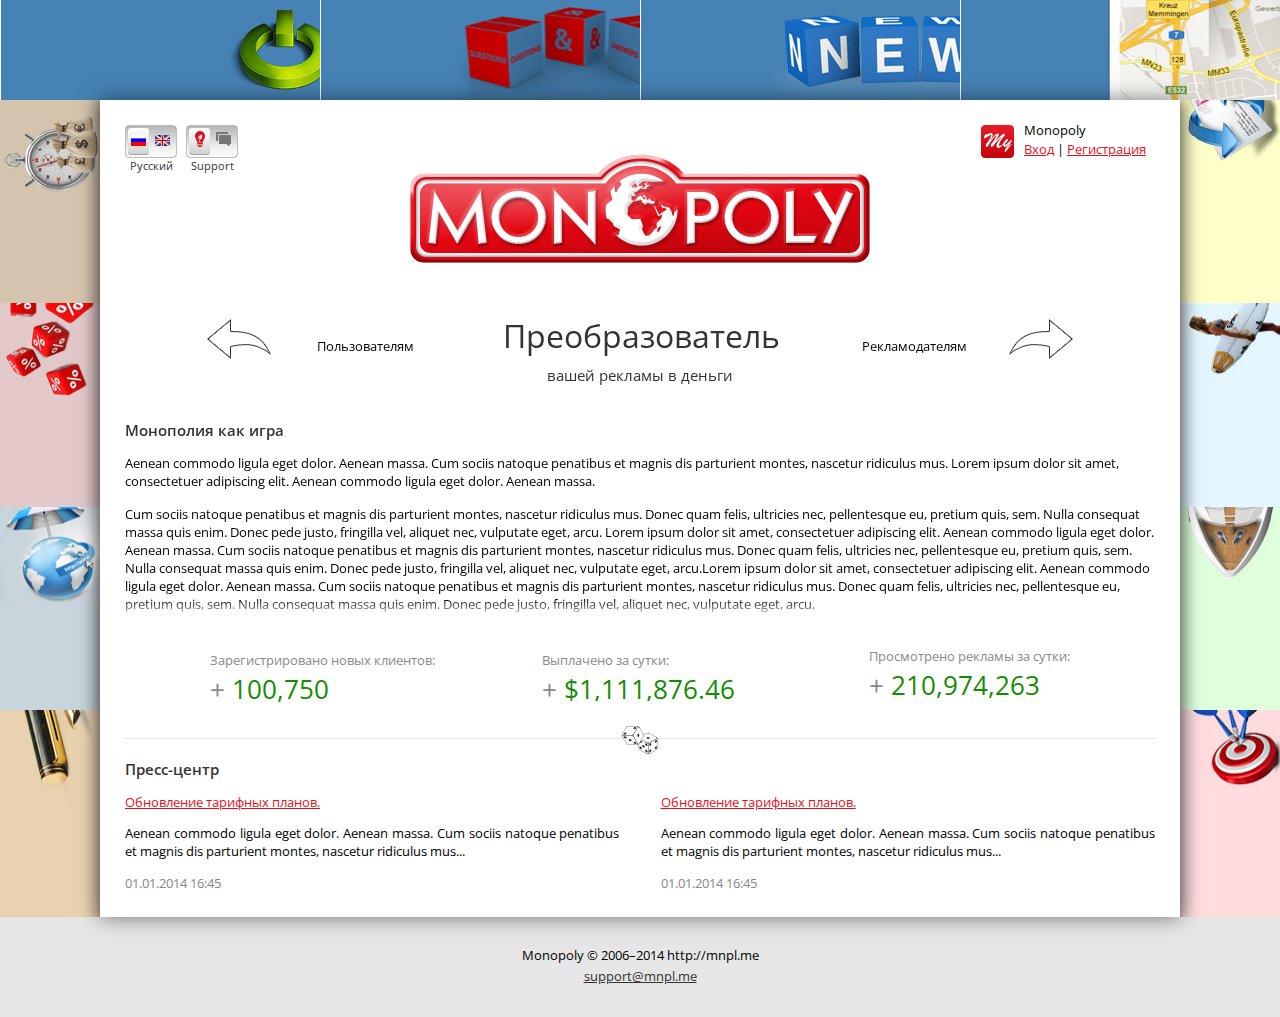
<file: index.html>
﻿<!doctype html>
<!--[if lt IE 7]>
<html class="no-js lt-ie9 lt-ie8 lt-ie7" lang="en"> <![endif]-->
<!--[if IE 7]>
<html class="no-js lt-ie9 lt-ie8" lang="en"> <![endif]-->
<!--[if IE 8]>
<html class="no-js lt-ie9" lang="en"> <![endif]-->
<!--[if gt IE 8]><!-->
<html class="no-js" lang="en"> <!--<![endif]-->
<head>
    <meta charset="utf-8">
    <meta http-equiv="X-UA-Compatible" content="IE=edge,chrome=1">
    <meta name="viewport" content="width=device-width, user-scalable=no" />
    <title></title>
    <meta name="description" content="">
    <link rel="stylesheet" href="css/style.css">
    <link href='http://fonts.googleapis.com/css?family=Open+Sans:400,700,600&subset=latin,cyrillic-ext' rel='stylesheet' type='text/css'>
    <script>document.write('<script src="http://'
            + (location.host || 'localhost').split(':')[0]
            + ':35729/livereload.js"></'
            + 'script>')</script>
</head>
<body>
<!--[if lt IE 7]><p class=chromeframe>Your browser is <em>ancient!</em> <a href="http://browsehappy.com/">Upgrade to a different browser</a> or <a href="http://www.google.com/chromeframe/?redirect=true">install Google Chrome Frame</a> to experience this site.</p><![endif]-->

<div class="site">
    <div class="top">
        <a class="top1" href="#"><img src="images/top-1.png" alt=""/></a>
        <a class="top2" href="#"><img src="images/top-2.png" alt=""/></a>
        <a class="top3" href="#"><img src="images/top-3.png" alt=""/></a>
        <a class="top4" href="#"><img src="images/top-4.png" alt=""/></a>
    </div>
    <div class="right-menu">
        <a class="right1" href="#"><img src="images/right-1.jpg" alt=""/></a>
        <a class="right2" href="#"><img src="images/right-2.jpg" alt=""/></a>
        <a class="right3" href="#"><img src="images/right-3.jpg" alt=""/></a>
        <a class="right4" href="#"><img src="images/right-4.jpg" alt=""/></a>
    </div>
    <div class="left-menu">
        <a class="left1" href="#"><img src="images/left-1.jpg" alt=""/></a>
        <a class="left2" href="#"><img src="images/left-2.jpg" alt=""/></a>
        <a class="left3" href="#"><img src="images/left-3.jpg" alt=""/></a>
        <a class="left4" href="#"><img src="images/left-4.jpg" alt=""/></a>
    </div>
    <div class="wrapper center">
        <header class="header">
            <div class="switcher">
                <ul>
                    <li class="active"><a href="#"><img src="images/rus.jpg" alt=""/></a></li>
                    <li><a href="#"><img src="images/en.jpg" alt=""/></a></li>
                    <li>Русский</li>
                </ul>
                <ul>
                    <li class="active"><a href="#"><img src="images/icon-on.png" alt=""/></a></li>
                    <li><a href="#"><img src="images/icon-off.png" alt=""/></a></li>
                    <li>Support</li>
                </ul>
            </div>
            <div class="login">
                <span>Monopoly</span>
                <a href="#">Вход</a> | <a href="#">Регистрация</a>
            </div>
            <a class="logo" href="#"><img src="images/logo.png" alt=""/></a>
        </header>
        <div class="content">
            <article class="slider-tab">
                <i class="next-tab"></i>
                <i class="prev-tab"></i>
                <div class="flexslider flexslider1">
                    <ul class="slides">
                        <li>
                            <p>Пользователям</p>
                        </li>
                        <li>
                            <p>Преобразователь
                                <span>вашей рекламы в деньги</span>
                            </p>
                        </li>
                        <li>
                            <p>Рекламодателям</p>
                        </li>
                    </ul>
                </div>
                <div class="flexslider2">
                    <ul class="slides">
                        <li>
                            <h3>Монополия как игра</h3>
                            <p>Aenean commodo ligula eget dolor. Aenean massa. Cum sociis natoque penatibus et magnis dis parturient montes, nascetur ridiculus mus. Lorem ipsum dolor sit amet, consectetuer adipiscing elit. Aenean commodo ligula eget dolor. Aenean massa. </p>
                            <p>Cum sociis natoque penatibus et magnis dis parturient montes, nascetur ridiculus mus. Donec quam felis, ultricies nec, pellentesque eu, pretium quis, sem. Nulla consequat massa quis enim. Donec pede justo, fringilla vel, aliquet nec, vulputate eget, arcu. Lorem ipsum dolor sit amet, consectetuer adipiscing elit. Aenean commodo ligula eget dolor.
                                Aenean massa. Cum sociis natoque penatibus et magnis dis parturient montes, nascetur ridiculus mus. Donec quam felis, ultricies nec, pellentesque eu, pretium quis, sem. Nulla consequat massa quis enim.
                                Donec pede justo, fringilla vel, aliquet nec, vulputate eget, arcu.Lorem ipsum dolor sit amet, consectetuer adipiscing elit. Aenean commodo ligula eget dolor. Aenean massa. Cum sociis natoque penatibus et magnis dis parturient montes, nascetur ridiculus mus. Donec quam felis, ultricies nec, pellentesque eu, pretium quis, sem. Nulla consequat massa quis enim. Donec pede justo, fringilla vel, aliquet nec, vulputate eget, arcu.</p>
                            <p>Aenean massa. Cum sociis natoque penatibus et magnis dis parturient montes, nascetur ridiculus mus. Donec quam felis, ultricies nec, pellentesque eu, pretium quis, sem. Nulla consequat massa quis enim. Donec pede justo, fringilla vel, aliquet nec, vulputate eget, arcu.Lorem ipsum dolor sit amet, consectetuer adipiscing elit. Aenean commodo ligula eget dolor. Aenean massa. Cum sociis natoque penatibus et magnis dis parturient montes, nascetur ridiculus mus. Donec quam felis, ultricies nec, pellentesque eu, pretium quis, sem. Nulla consequat massa quis enim. Donec pede justo, fringilla vel, aliquet nec, vulputate eget, arcu.Cum sociis natoque penatibus et magnis dis parturient montes, nascetur ridiculus mus. Donec quam felis, ultricies nec, pellentesque eu, pretium quis, sem. Nulla consequat massa quis enim. Donec pede justo, fringilla vel, aliquet nec, vulputate eget, arcu.Cum sociis natoque penatibus et magnis dis parturient montes, nascetur ridiculus mus. Donec quam felis, ultricies nec, pellentesque eu, pretium quis, sem. Nulla consequat massa quis enim. Donec pede justo, fringilla vel, aliquet nec, vulputate eget, arcu.Cum sociis natoque penatibus et magnis dis parturient montes, nascetur ridiculus mus. </p>
                            <p>Donec quam felis, ultricies nec, pellentesque eu, pretium quis, sem. Nulla consequat massa quis enim. Donec pede justo, fringilla vel, aliquet nec, vulputate eget, arcu.</p>
                            <button></button>
                        </li>
                        <li>
                            <h3>Монополия как игра</h3>
                            <p>Aenean commodo ligula eget dolor. Aenean massa. Cum sociis natoque penatibus et magnis dis parturient montes, nascetur ridiculus mus. Lorem ipsum dolor sit amet, consectetuer adipiscing elit. Aenean commodo ligula eget dolor. Aenean massa. </p>
                            <p>Cum sociis natoque penatibus et magnis dis parturient montes, nascetur ridiculus mus. Donec quam felis, ultricies nec, pellentesque eu, pretium quis, sem. Nulla consequat massa quis enim. Donec pede justo, fringilla vel, aliquet nec, vulputate eget, arcu. Lorem ipsum dolor sit amet, consectetuer adipiscing elit. Aenean commodo ligula eget dolor.
                                Aenean massa. Cum sociis natoque penatibus et magnis dis parturient montes, nascetur ridiculus mus. Donec quam felis, ultricies nec, pellentesque eu, pretium quis, sem. Nulla consequat massa quis enim.
                                Donec pede justo, fringilla vel, aliquet nec, vulputate eget, arcu.Lorem ipsum dolor sit amet, consectetuer adipiscing elit. Aenean commodo ligula eget dolor. Aenean massa. Cum sociis natoque penatibus et magnis dis parturient montes, nascetur ridiculus mus. Donec quam felis, ultricies nec, pellentesque eu, pretium quis, sem. Nulla consequat massa quis enim. Donec pede justo, fringilla vel, aliquet nec, vulputate eget, arcu.</p>
                            <p>Aenean massa. Cum sociis natoque penatibus et magnis dis parturient montes, nascetur ridiculus mus. Donec quam felis, ultricies nec, pellentesque eu, pretium quis, sem. Nulla consequat massa quis enim. Donec pede justo, fringilla vel, aliquet nec, vulputate eget, arcu.Lorem ipsum dolor sit amet, consectetuer adipiscing elit. Aenean commodo ligula eget dolor. Aenean massa. Cum sociis natoque penatibus et magnis dis parturient montes, nascetur ridiculus mus. Donec quam felis, ultricies nec, pellentesque eu, pretium quis, sem. Nulla consequat massa quis enim. Donec pede justo, fringilla vel, aliquet nec, vulputate eget, arcu.Cum sociis natoque penatibus et magnis dis parturient montes, nascetur ridiculus mus. Donec quam felis, ultricies nec, pellentesque eu, pretium quis, sem. Nulla consequat massa quis enim. Donec pede justo, fringilla vel, aliquet nec, vulputate eget, arcu.Cum sociis natoque penatibus et magnis dis parturient montes, nascetur ridiculus mus. Donec quam felis, ultricies nec, pellentesque eu, pretium quis, sem. Nulla consequat massa quis enim. Donec pede justo, fringilla vel, aliquet nec, vulputate eget, arcu.Cum sociis natoque penatibus et magnis dis parturient montes, nascetur ridiculus mus. </p>
                            <p>Donec quam felis, ultricies nec, pellentesque eu, pretium quis, sem. Nulla consequat massa quis enim. Donec pede justo, fringilla vel, aliquet nec, vulputate eget, arcu.</p>
                            <button></button>
                        </li>
                        <li>
                            <h3>Монополия как игра</h3>
                            <p>Aenean commodo ligula eget dolor. Aenean massa. Cum sociis natoque penatibus et magnis dis parturient montes, nascetur ridiculus mus. Lorem ipsum dolor sit amet, consectetuer adipiscing elit. Aenean commodo ligula eget dolor. Aenean massa. </p>
                            <p>Cum sociis natoque penatibus et magnis dis parturient montes, nascetur ridiculus mus. Donec quam felis, ultricies nec, pellentesque eu, pretium quis, sem. Nulla consequat massa quis enim. Donec pede justo, fringilla vel, aliquet nec, vulputate eget, arcu. Lorem ipsum dolor sit amet, consectetuer adipiscing elit. Aenean commodo ligula eget dolor.
                                Aenean massa. Cum sociis natoque penatibus et magnis dis parturient montes, nascetur ridiculus mus. Donec quam felis, ultricies nec, pellentesque eu, pretium quis, sem. Nulla consequat massa quis enim.
                                Donec pede justo, fringilla vel, aliquet nec, vulputate eget, arcu.Lorem ipsum dolor sit amet, consectetuer adipiscing elit. Aenean commodo ligula eget dolor. Aenean massa. Cum sociis natoque penatibus et magnis dis parturient montes, nascetur ridiculus mus. Donec quam felis, ultricies nec, pellentesque eu, pretium quis, sem. Nulla consequat massa quis enim. Donec pede justo, fringilla vel, aliquet nec, vulputate eget, arcu.</p>
                            <p>Aenean massa. Cum sociis natoque penatibus et magnis dis parturient montes, nascetur ridiculus mus. Donec quam felis, ultricies nec, pellentesque eu, pretium quis, sem. Nulla consequat massa quis enim. Donec pede justo, fringilla vel, aliquet nec, vulputate eget, arcu.Lorem ipsum dolor sit amet, consectetuer adipiscing elit. Aenean commodo ligula eget dolor. Aenean massa. Cum sociis natoque penatibus et magnis dis parturient montes, nascetur ridiculus mus. Donec quam felis, ultricies nec, pellentesque eu, pretium quis, sem. Nulla consequat massa quis enim. Donec pede justo, fringilla vel, aliquet nec, vulputate eget, arcu.Cum sociis natoque penatibus et magnis dis parturient montes, nascetur ridiculus mus. Donec quam felis, ultricies nec, pellentesque eu, pretium quis, sem. Nulla consequat massa quis enim. Donec pede justo, fringilla vel, aliquet nec, vulputate eget, arcu.Cum sociis natoque penatibus et magnis dis parturient montes, nascetur ridiculus mus. Donec quam felis, ultricies nec, pellentesque eu, pretium quis, sem. Nulla consequat massa quis enim. Donec pede justo, fringilla vel, aliquet nec, vulputate eget, arcu.Cum sociis natoque penatibus et magnis dis parturient montes, nascetur ridiculus mus. </p>
                            <p>Donec quam felis, ultricies nec, pellentesque eu, pretium quis, sem. Nulla consequat massa quis enim. Donec pede justo, fringilla vel, aliquet nec, vulputate eget, arcu.</p>
                            <button></button>
                        </li>
                    </ul>
                </div>
                </section>
            </article>
            <article class="info-work">
                <div class="fl_l">
                    <p>Зарегистрировано новых клиентов:</p> <br/> +
                    <span>100,750</span>
                </div>
                <div style="margin: -4px 0 0;" class="fl_r">
                    <p>Просмотрено рекламы за сутки:</p> <br/> +
                    <span>210,974,263</span>
                </div>
                <div>
                    <p>Выплачено за сутки:</p> <br/> +
                    <span>$1,111,876.46</span>
                </div>
            </article>
        </div>
        <footer class="footer">
            <h3>Пресс-центр</h3>
            <section class="footer__item fl_l">
                <a href="#">Обновление тарифных планов. </a>
                <p>Aenean commodo ligula eget dolor. Aenean massa. Cum sociis natoque penatibus et magnis dis parturient montes, nascetur ridiculus mus...</p>
                <span>01.01.2014  16:45</span>
            </section>
            <section class="footer__item fl_r">
                <a href="#">Обновление тарифных планов. </a>
                <p>Aenean commodo ligula eget dolor. Aenean massa. Cum sociis natoque penatibus et magnis dis parturient montes, nascetur ridiculus mus...</p>
                <span>01.01.2014  16:45</span>
            </section>
        </footer>
    </div>
    <p class="bottom-menu">Monopoly © 2006–2014 http://mnpl.me <br/>
        <a href="mailto:#">support@mnpl.me</a>
    </p>
</div>

<script src="js/libs/jquery-1.9.1.min.js"></script>
<script src="js/libs/jquery.flexslider-min.js"></script>
<script src="js/script.js"></script>
</body>
</html>
</file>
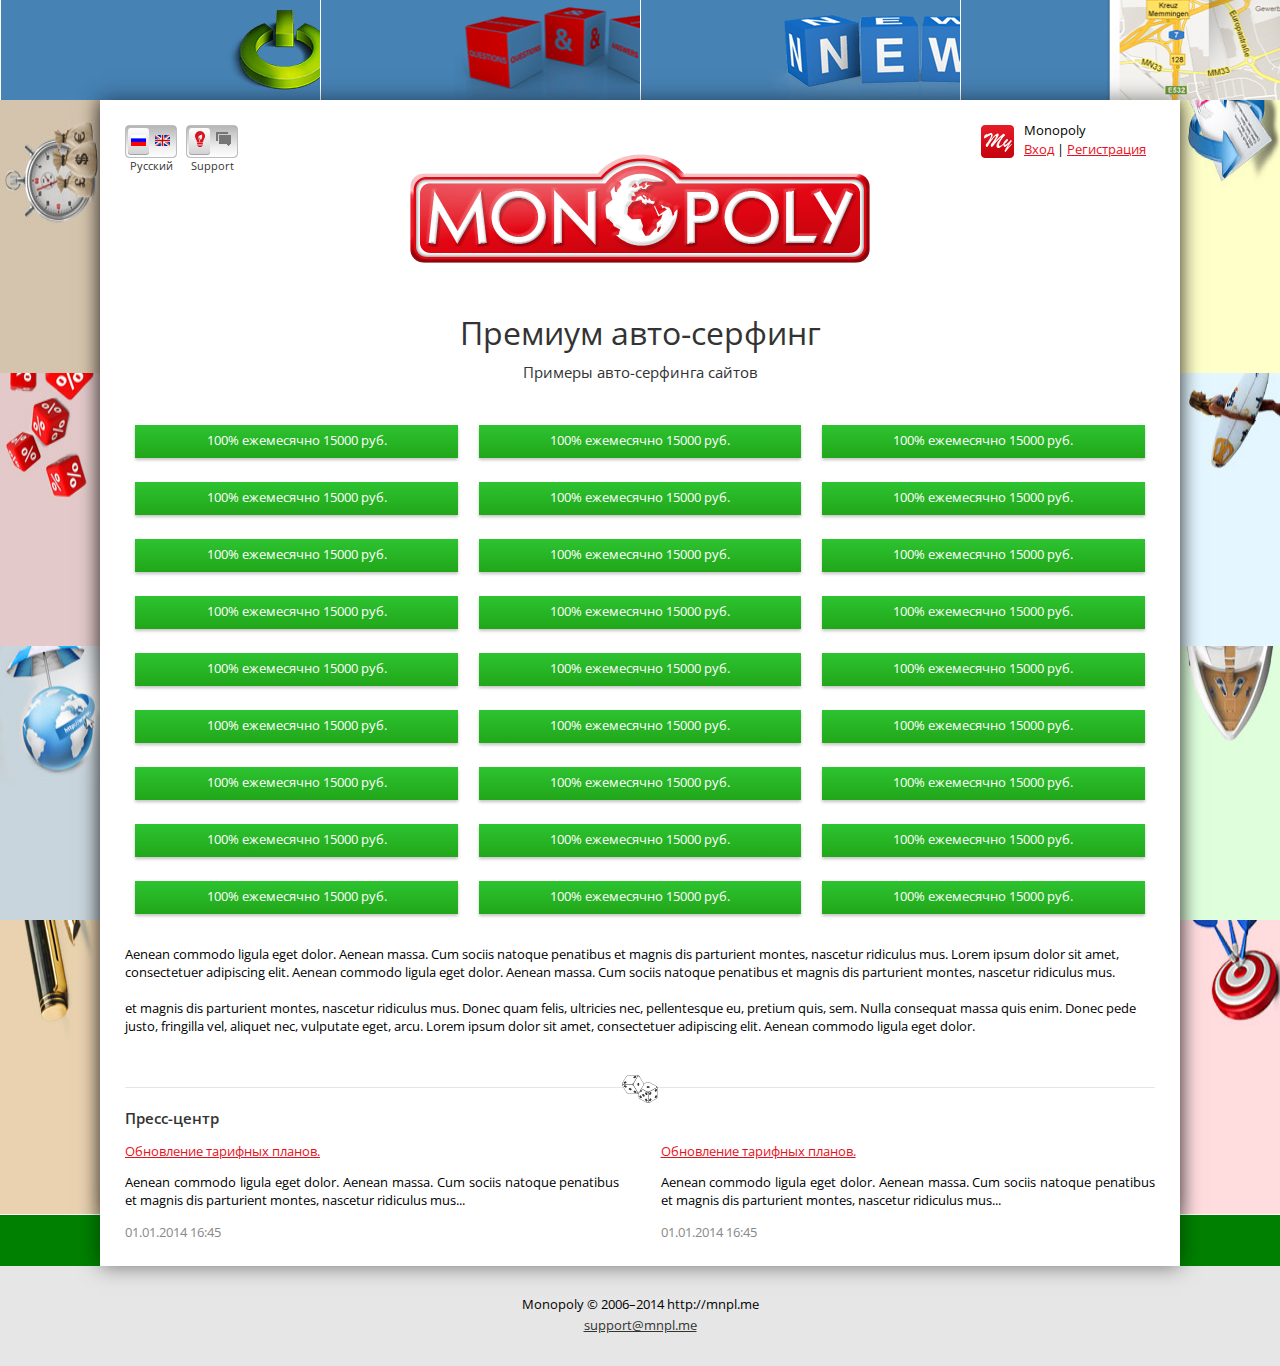
<file: auto-serfing.html>
﻿<!doctype html>
<!--[if lt IE 7]>
<html class="no-js lt-ie9 lt-ie8 lt-ie7" lang="en"> <![endif]-->
<!--[if IE 7]>
<html class="no-js lt-ie9 lt-ie8" lang="en"> <![endif]-->
<!--[if IE 8]>
<html class="no-js lt-ie9" lang="en"> <![endif]-->
<!--[if gt IE 8]><!-->
<html class="no-js" lang="en"> <!--<![endif]-->
<head>
    <meta charset="utf-8">
    <meta http-equiv="X-UA-Compatible" content="IE=edge,chrome=1">
    <meta name="viewport" content="width=device-width, user-scalable=no" />
    <title></title>
    <meta name="description" content="">
    <link rel="stylesheet" href="css/style.css">
    <link href='http://fonts.googleapis.com/css?family=Open+Sans:400,700,600&subset=latin,cyrillic-ext' rel='stylesheet' type='text/css'>
    <script>document.write('<script src="http://'
            + (location.host || 'localhost').split(':')[0]
            + ':35729/livereload.js"></'
            + 'script>')</script>
</head>
<body onload="">
<!--[if lt IE 7]><p class=chromeframe>Your browser is <em>ancient!</em> <a href="http://browsehappy.com/">Upgrade to a different browser</a> or <a href="http://www.google.com/chromeframe/?redirect=true">install Google Chrome Frame</a> to experience this site.</p><![endif]-->

<div class="site">
    <div class="top">
        <a class="top1" href="#"><img src="images/top-1.png" alt=""/></a>
        <a class="top2" href="#"><img src="images/top-2.png" alt=""/></a>
        <a class="top3" href="#"><img src="images/top-3.png" alt=""/></a>
        <a class="top4" href="#"><img src="images/top-4.png" alt=""/></a>
    </div>
    <div class="right-menu">
        <a class="right1" href="#"><img src="images/right-1.jpg" alt=""/></a>
        <a class="right2" href="#"><img src="images/right-2.jpg" alt=""/></a>
        <a class="right3" href="#"><img src="images/right-3.jpg" alt=""/></a>
        <a class="right4" href="#"><img src="images/right-4.jpg" alt=""/></a>
    </div>
    <div class="left-menu">
        <a class="left1" href="#"><img src="images/left-1.jpg" alt=""/></a>
        <a class="left2" href="#"><img src="images/left-2.jpg" alt=""/></a>
        <a class="left3" href="#"><img src="images/left-3.jpg" alt=""/></a>
        <a class="left4" href="#"><img src="images/left-4.jpg" alt=""/></a>
    </div>
    <div class="wrapper center">
        <header class="header">
            <div class="switcher">
                <ul>
                    <li class="active"><a href="#"><img src="images/rus.jpg" alt=""/></a></li>
                    <li><a href="#"><img src="images/en.jpg" alt=""/></a></li>
                    <li>Русский</li>
                </ul>
                <ul>
                    <li class="active"><a href="#"><img src="images/icon-on.png" alt=""/></a></li>
                    <li><a href="#"><img src="images/icon-off.png" alt=""/></a></li>
                    <li>Support</li>
                </ul>
            </div>
            <div class="login">
                <span>Monopoly</span>
                <a href="#">Вход</a> | <a href="#">Регистрация</a>
            </div>
            <a class="logo" href="#"><img src="images/logo.png" alt=""/></a>
        </header>
        <div class="content">
            <article class="serfing">
                <h2>Премиум авто-серфинг
                    <span>Примеры авто-серфинга сайтов</span>
                </h2>
                <ul class="auto-serfing-list">
                    <li><a href="#">100% ежемесячно 15000 руб.</a></li>
                    <li><a href="#">100% ежемесячно 15000 руб.</a></li>
                    <li><a href="#">100% ежемесячно 15000 руб.</a></li>
                    <li><a href="#">100% ежемесячно 15000 руб.</a></li>
                    <li><a href="#">100% ежемесячно 15000 руб.</a></li>
                    <li><a href="#">100% ежемесячно 15000 руб.</a></li>
                    <li><a href="#">100% ежемесячно 15000 руб.</a></li>
                    <li><a href="#">100% ежемесячно 15000 руб.</a></li>
                    <li><a href="#">100% ежемесячно 15000 руб.</a></li>
                    <li><a href="#">100% ежемесячно 15000 руб.</a></li>
                    <li><a href="#">100% ежемесячно 15000 руб.</a></li>
                    <li><a href="#">100% ежемесячно 15000 руб.</a></li>
                    <li><a href="#">100% ежемесячно 15000 руб.</a></li>
                    <li><a href="#">100% ежемесячно 15000 руб.</a></li>
                    <li><a href="#">100% ежемесячно 15000 руб.</a></li>
                    <li><a href="#">100% ежемесячно 15000 руб.</a></li>
                    <li><a href="#">100% ежемесячно 15000 руб.</a></li>
                    <li><a href="#">100% ежемесячно 15000 руб.</a></li>
                    <li><a href="#">100% ежемесячно 15000 руб.</a></li>
                    <li><a href="#">100% ежемесячно 15000 руб.</a></li>
                    <li><a href="#">100% ежемесячно 15000 руб.</a></li>
                    <li><a href="#">100% ежемесячно 15000 руб.</a></li>
                    <li><a href="#">100% ежемесячно 15000 руб.</a></li>
                    <li><a href="#">100% ежемесячно 15000 руб.</a></li>
                    <li><a href="#">100% ежемесячно 15000 руб.</a></li>
                    <li><a href="#">100% ежемесячно 15000 руб.</a></li>
                    <li><a href="#">100% ежемесячно 15000 руб.</a></li>
                </ul>
                <p>Aenean commodo ligula eget dolor. Aenean massa. Cum sociis natoque penatibus et magnis dis parturient montes, nascetur ridiculus mus. Lorem ipsum dolor sit amet, consectetuer adipiscing elit. Aenean commodo ligula eget dolor. Aenean massa. Cum sociis natoque penatibus et magnis dis parturient montes, nascetur ridiculus mus. </p>
                <p>et magnis dis parturient montes, nascetur ridiculus mus. Donec quam felis, ultricies nec, pellentesque eu, pretium quis, sem. Nulla consequat massa quis enim. Donec pede justo, fringilla vel, aliquet nec, vulputate eget, arcu. Lorem ipsum dolor sit amet, consectetuer adipiscing elit. Aenean commodo ligula eget dolor. </p>
            </article>
        </div>
        <footer class="footer">
            <h3>Пресс-центр</h3>
            <section class="footer__item fl_l">
                <a href="#">Обновление тарифных планов. </a>
                <p>Aenean commodo ligula eget dolor. Aenean massa. Cum sociis natoque penatibus et magnis dis parturient montes, nascetur ridiculus mus...</p>
                <span>01.01.2014  16:45</span>
            </section>
            <section class="footer__item fl_r">
                <a href="#">Обновление тарифных планов. </a>
                <p>Aenean commodo ligula eget dolor. Aenean massa. Cum sociis natoque penatibus et magnis dis parturient montes, nascetur ridiculus mus...</p>
                <span>01.01.2014  16:45</span>
            </section>
        </footer>
    </div>
    <p class="bottom-menu">Monopoly © 2006–2014 http://mnpl.me <br/>
        <a href="mailto:#">support@mnpl.me</a>
    </p>
</div>

<script src="js/libs/jquery-1.9.1.min.js"></script>
<script src="js/libs/jquery.flexslider-min.js"></script>
<script src="js/script.js"></script>
</body>
</html>
</file>
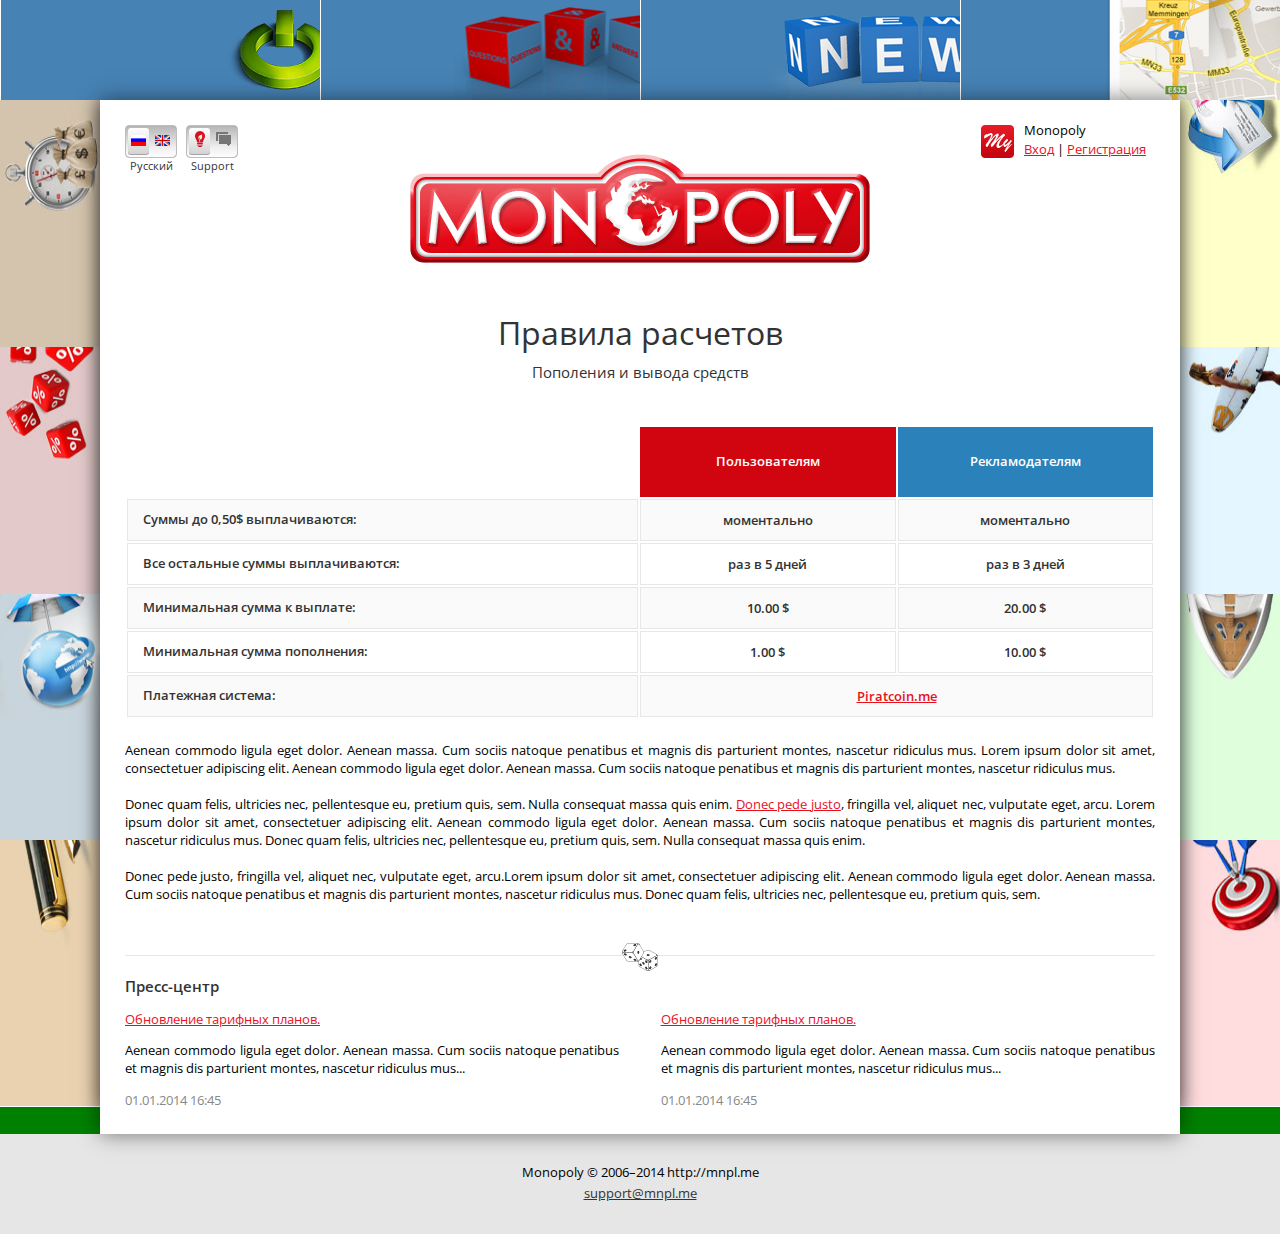
<file: calculation.html>
﻿<!doctype html>
<!--[if lt IE 7]>
<html class="no-js lt-ie9 lt-ie8 lt-ie7" lang="en"> <![endif]-->
<!--[if IE 7]>
<html class="no-js lt-ie9 lt-ie8" lang="en"> <![endif]-->
<!--[if IE 8]>
<html class="no-js lt-ie9" lang="en"> <![endif]-->
<!--[if gt IE 8]><!-->
<html class="no-js" lang="en"> <!--<![endif]-->
<head>
    <meta charset="utf-8">
    <meta http-equiv="X-UA-Compatible" content="IE=edge,chrome=1">
    <meta name="viewport" content="width=device-width, user-scalable=no" />
    <title></title>
    <meta name="description" content="">
    <link rel="stylesheet" href="css/style.css">
    <link href='http://fonts.googleapis.com/css?family=Open+Sans:400,700,600&subset=latin,cyrillic-ext' rel='stylesheet' type='text/css'>
    <script>document.write('<script src="http://'
            + (location.host || 'localhost').split(':')[0]
            + ':35729/livereload.js"></'
            + 'script>')</script>
</head>
<body onload="">
<!--[if lt IE 7]><p class=chromeframe>Your browser is <em>ancient!</em> <a href="http://browsehappy.com/">Upgrade to a different browser</a> or <a href="http://www.google.com/chromeframe/?redirect=true">install Google Chrome Frame</a> to experience this site.</p><![endif]-->

<div class="site">
    <div class="top">
        <a class="top1" href="#"><img src="images/top-1.png" alt=""/></a>
        <a class="top2" href="#"><img src="images/top-2.png" alt=""/></a>
        <a class="top3" href="#"><img src="images/top-3.png" alt=""/></a>
        <a class="top4" href="#"><img src="images/top-4.png" alt=""/></a>
    </div>
    <div class="right-menu">
        <a class="right1" href="#"><img src="images/right-1.jpg" alt=""/></a>
        <a class="right2" href="#"><img src="images/right-2.jpg" alt=""/></a>
        <a class="right3" href="#"><img src="images/right-3.jpg" alt=""/></a>
        <a class="right4" href="#"><img src="images/right-4.jpg" alt=""/></a>
    </div>
    <div class="left-menu">
        <a class="left1" href="#"><img src="images/left-1.jpg" alt=""/></a>
        <a class="left2" href="#"><img src="images/left-2.jpg" alt=""/></a>
        <a class="left3" href="#"><img src="images/left-3.jpg" alt=""/></a>
        <a class="left4" href="#"><img src="images/left-4.jpg" alt=""/></a>
    </div>
    <div class="wrapper center">
        <header class="header">
            <div class="switcher">
                <ul>
                    <li class="active"><a href="#"><img src="images/rus.jpg" alt=""/></a></li>
                    <li><a href="#"><img src="images/en.jpg" alt=""/></a></li>
                    <li>Русский</li>
                </ul>
                <ul>
                    <li class="active"><a href="#"><img src="images/icon-on.png" alt=""/></a></li>
                    <li><a href="#"><img src="images/icon-off.png" alt=""/></a></li>
                    <li>Support</li>
                </ul>
            </div>
            <div class="login">
                <span>Monopoly</span>
                <a href="#">Вход</a> | <a href="#">Регистрация</a>
            </div>
            <a class="logo" href="#"><img src="images/logo.png" alt=""/></a>
        </header>
        <div class="content">
            <article class="calculation">
                <h2>Правила расчетов
                    <span>Пополения и вывода средств</span>
                </h2>
                <section class="tarif__in center">
                    <table>
                        <thead>
                        <tr>
                            <td></td>
                            <td class="fo-user">Пользователям</td>
                            <td class="fo-advertisers">Рекламодателям</td>
                        </tr>
                        </thead>
                        <tbody>
                        <tr>
                            <td>Суммы до 0,50$ выплачиваются:</td>
                            <td>моментально</td>
                            <td>моментально</td>
                        </tr>
                        <tr>
                            <td>Все остальные суммы выплачиваются:</td>
                            <td>раз в 5 дней</td>
                            <td>раз в 3 дней</td>
                        </tr>
                        <tr>
                            <td>Минимальная сумма к выплате:</td>
                            <td>10.00 $</td>
                            <td>20.00 $</td>
                        </tr>
                        <tr>
                            <td>Минимальная сумма пополнения: </td>
                            <td>1.00 $</td>
                            <td>10.00 $</td>
                        </tr>

                        <tr>
                            <td>Платежная система: </td>
                            <td colspan="2"><a href="#">Piratcoin.me</a></td>
                        </tr>
                        </tbody>
                    </table>
                    <p>Aenean commodo ligula eget dolor. Aenean massa. Cum sociis natoque penatibus et magnis dis parturient montes, nascetur ridiculus mus. Lorem ipsum dolor sit amet, consectetuer adipiscing elit. Aenean commodo ligula eget dolor. Aenean massa. Cum sociis natoque penatibus et magnis dis parturient montes, nascetur ridiculus mus. </p>
                    <p>Donec quam felis, ultricies nec, pellentesque eu, pretium quis, sem. Nulla consequat massa quis enim. <a href="#">Donec pede justo</a>, fringilla vel, aliquet nec, vulputate eget, arcu. Lorem ipsum dolor sit amet, consectetuer adipiscing elit. Aenean commodo ligula eget dolor. Aenean massa. Cum sociis natoque penatibus et magnis dis parturient montes, nascetur ridiculus mus. Donec quam felis, ultricies nec, pellentesque eu, pretium quis, sem. Nulla consequat massa quis enim. </p>
                    <p>Donec pede justo, fringilla vel, aliquet nec, vulputate eget, arcu.Lorem ipsum dolor sit amet, consectetuer adipiscing elit. Aenean commodo ligula eget dolor. Aenean massa. Cum sociis natoque penatibus et magnis dis parturient montes, nascetur ridiculus mus. Donec quam felis, ultricies nec, pellentesque eu, pretium quis, sem. </p>
                </section>
            </article>
        </div>
        <footer class="footer">
            <h3>Пресс-центр</h3>
            <section class="footer__item fl_l">
                <a href="#">Обновление тарифных планов. </a>
                <p>Aenean commodo ligula eget dolor. Aenean massa. Cum sociis natoque penatibus et magnis dis parturient montes, nascetur ridiculus mus...</p>
                <span>01.01.2014  16:45</span>
            </section>
            <section class="footer__item fl_r">
                <a href="#">Обновление тарифных планов. </a>
                <p>Aenean commodo ligula eget dolor. Aenean massa. Cum sociis natoque penatibus et magnis dis parturient montes, nascetur ridiculus mus...</p>
                <span>01.01.2014  16:45</span>
            </section>
        </footer>
    </div>
    <p class="bottom-menu">Monopoly © 2006–2014 http://mnpl.me <br/>
        <a href="mailto:#">support@mnpl.me</a>
    </p>
</div>

<script src="js/libs/jquery-1.9.1.min.js"></script>
<script src="js/libs/jquery.flexslider-min.js"></script>
<script src="js/script.js"></script>
</body>
</html>
</file>
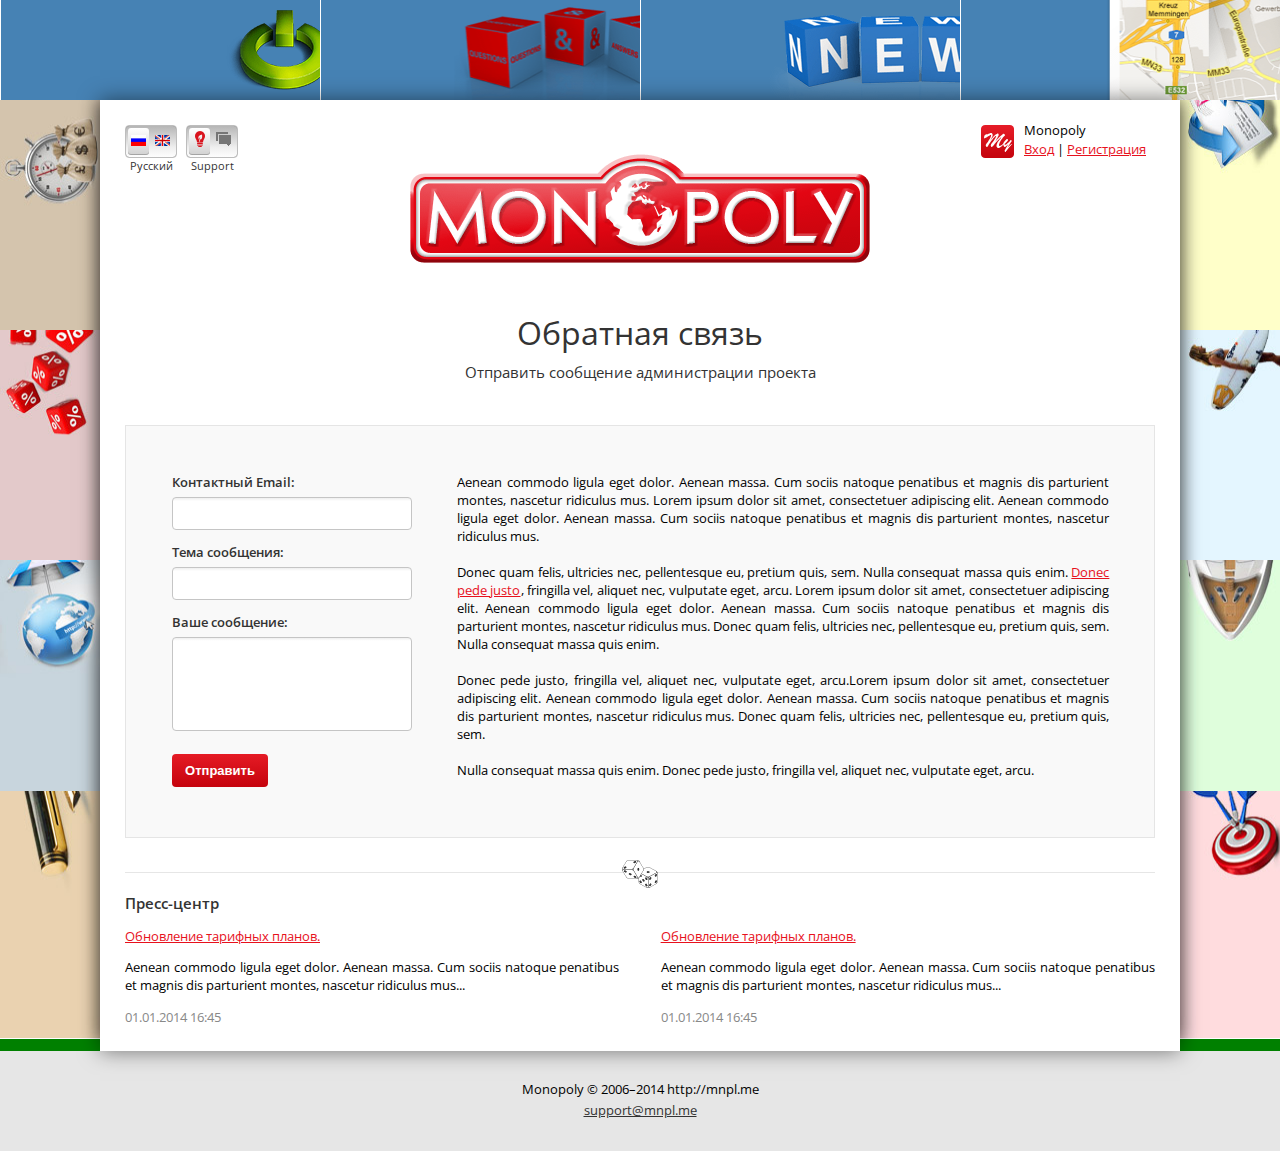
<file: contact.html>
﻿<!doctype html>
<!--[if lt IE 7]>
<html class="no-js lt-ie9 lt-ie8 lt-ie7" lang="en"> <![endif]-->
<!--[if IE 7]>
<html class="no-js lt-ie9 lt-ie8" lang="en"> <![endif]-->
<!--[if IE 8]>
<html class="no-js lt-ie9" lang="en"> <![endif]-->
<!--[if gt IE 8]><!-->
<html class="no-js" lang="en"> <!--<![endif]-->
<head>
    <meta charset="utf-8">
    <meta http-equiv="X-UA-Compatible" content="IE=edge,chrome=1">
    <meta name="viewport" content="width=device-width, user-scalable=no" />
    <title></title>
    <meta name="description" content="">
    <link rel="stylesheet" href="css/style.css">
    <link href='http://fonts.googleapis.com/css?family=Open+Sans:400,700,600&subset=latin,cyrillic-ext' rel='stylesheet' type='text/css'>
    <script>document.write('<script src="http://'
            + (location.host || 'localhost').split(':')[0]
            + ':35729/livereload.js"></'
            + 'script>')</script>
</head>
<body>
<!--[if lt IE 7]><p class=chromeframe>Your browser is <em>ancient!</em> <a href="http://browsehappy.com/">Upgrade to a different browser</a> or <a href="http://www.google.com/chromeframe/?redirect=true">install Google Chrome Frame</a> to experience this site.</p><![endif]-->

<div class="site">
    <div class="top">
        <a class="top1" href="#"><img src="images/top-1.png" alt=""/></a>
        <a class="top2" href="#"><img src="images/top-2.png" alt=""/></a>
        <a class="top3" href="#"><img src="images/top-3.png" alt=""/></a>
        <a class="top4" href="#"><img src="images/top-4.png" alt=""/></a>
    </div>
    <div class="right-menu">
        <a class="right1" href="#"><img src="images/right-1.jpg" alt=""/></a>
        <a class="right2" href="#"><img src="images/right-2.jpg" alt=""/></a>
        <a class="right3" href="#"><img src="images/right-3.jpg" alt=""/></a>
        <a class="right4" href="#"><img src="images/right-4.jpg" alt=""/></a>
    </div>
    <div class="left-menu">
        <a class="left1" href="#"><img src="images/left-1.jpg" alt=""/></a>
        <a class="left2" href="#"><img src="images/left-2.jpg" alt=""/></a>
        <a class="left3" href="#"><img src="images/left-3.jpg" alt=""/></a>
        <a class="left4" href="#"><img src="images/left-4.jpg" alt=""/></a>
    </div>
    <div class="wrapper center">
        <header class="header">
            <div class="switcher">
                <ul>
                    <li class="active"><a href="#"><img src="images/rus.jpg" alt=""/></a></li>
                    <li><a href="#"><img src="images/en.jpg" alt=""/></a></li>
                    <li>Русский</li>
                </ul>
                <ul>
                    <li class="active"><a href="#"><img src="images/icon-on.png" alt=""/></a></li>
                    <li><a href="#"><img src="images/icon-off.png" alt=""/></a></li>
                    <li>Support</li>
                </ul>
            </div>
            <div class="login">
                <span>Monopoly</span>
                <a href="#">Вход</a> | <a href="#">Регистрация</a>
            </div>
            <a class="logo" href="#"><img src="images/logo.png" alt=""/></a>
        </header>
        <div class="content">
            <article class="contact">
                <h2>Обратная связь
                    <span>Отправить сообщение администрации проекта</span>
                </h2>
                <section class="call-back">
                    <form action="">
                        <label for="email">Контактный Email:</label>
                        <input id="email" type="email"/>
                        <label for="theme">Тема сообщения:</label>
                        <input id="theme" type="text"/>
                        <label for="email">Ваше сообщение:</label>
                        <textarea></textarea>
                        <button type="submit">Отправить</button>
                    </form>
                    <div class="call-back-text">
                        <p>Aenean commodo ligula eget dolor. Aenean massa. Cum sociis natoque penatibus et magnis dis parturient montes, nascetur ridiculus mus. Lorem ipsum dolor sit amet, consectetuer adipiscing elit. Aenean commodo ligula eget dolor. Aenean massa. Cum sociis natoque penatibus et magnis dis parturient montes, nascetur ridiculus mus. </p>
                        <p>Donec quam felis, ultricies nec, pellentesque eu, pretium quis, sem. Nulla consequat massa quis enim. <a href="#">Donec pede justo</a>, fringilla vel, aliquet nec, vulputate eget, arcu. Lorem ipsum dolor sit amet, consectetuer adipiscing elit. Aenean commodo ligula eget dolor. Aenean massa. Cum sociis natoque penatibus et magnis dis parturient montes, nascetur ridiculus mus. Donec quam felis, ultricies nec, pellentesque eu, pretium quis, sem. Nulla consequat massa quis enim. </p>
                        <p>Donec pede justo, fringilla vel, aliquet nec, vulputate eget, arcu.Lorem ipsum dolor sit amet, consectetuer adipiscing elit. Aenean commodo ligula eget dolor. Aenean massa. Cum sociis natoque penatibus et magnis dis parturient montes, nascetur ridiculus mus. Donec quam felis, ultricies nec, pellentesque eu, pretium quis, sem. </p>
                        <p>Nulla consequat massa quis enim. Donec pede justo, fringilla vel, aliquet nec, vulputate eget, arcu.</p>
                    </div>
                </section>
            </article>
        </div>
        <footer class="footer">
            <h3>Пресс-центр</h3>
            <section class="footer__item fl_l">
                <a href="#">Обновление тарифных планов. </a>
                <p>Aenean commodo ligula eget dolor. Aenean massa. Cum sociis natoque penatibus et magnis dis parturient montes, nascetur ridiculus mus...</p>
                <span>01.01.2014  16:45</span>
            </section>
            <section class="footer__item fl_r">
                <a href="#">Обновление тарифных планов. </a>
                <p>Aenean commodo ligula eget dolor. Aenean massa. Cum sociis natoque penatibus et magnis dis parturient montes, nascetur ridiculus mus...</p>
                <span>01.01.2014  16:45</span>
            </section>
        </footer>
    </div>
    <p class="bottom-menu">Monopoly © 2006–2014 http://mnpl.me <br/>
        <a href="mailto:#">support@mnpl.me</a>
    </p>
</div>

<script src="js/libs/jquery-1.9.1.min.js"></script>
<script src="js/libs/jquery.flexslider-min.js"></script>
<script src="js/script.js"></script>
</body>
</html>
</file>
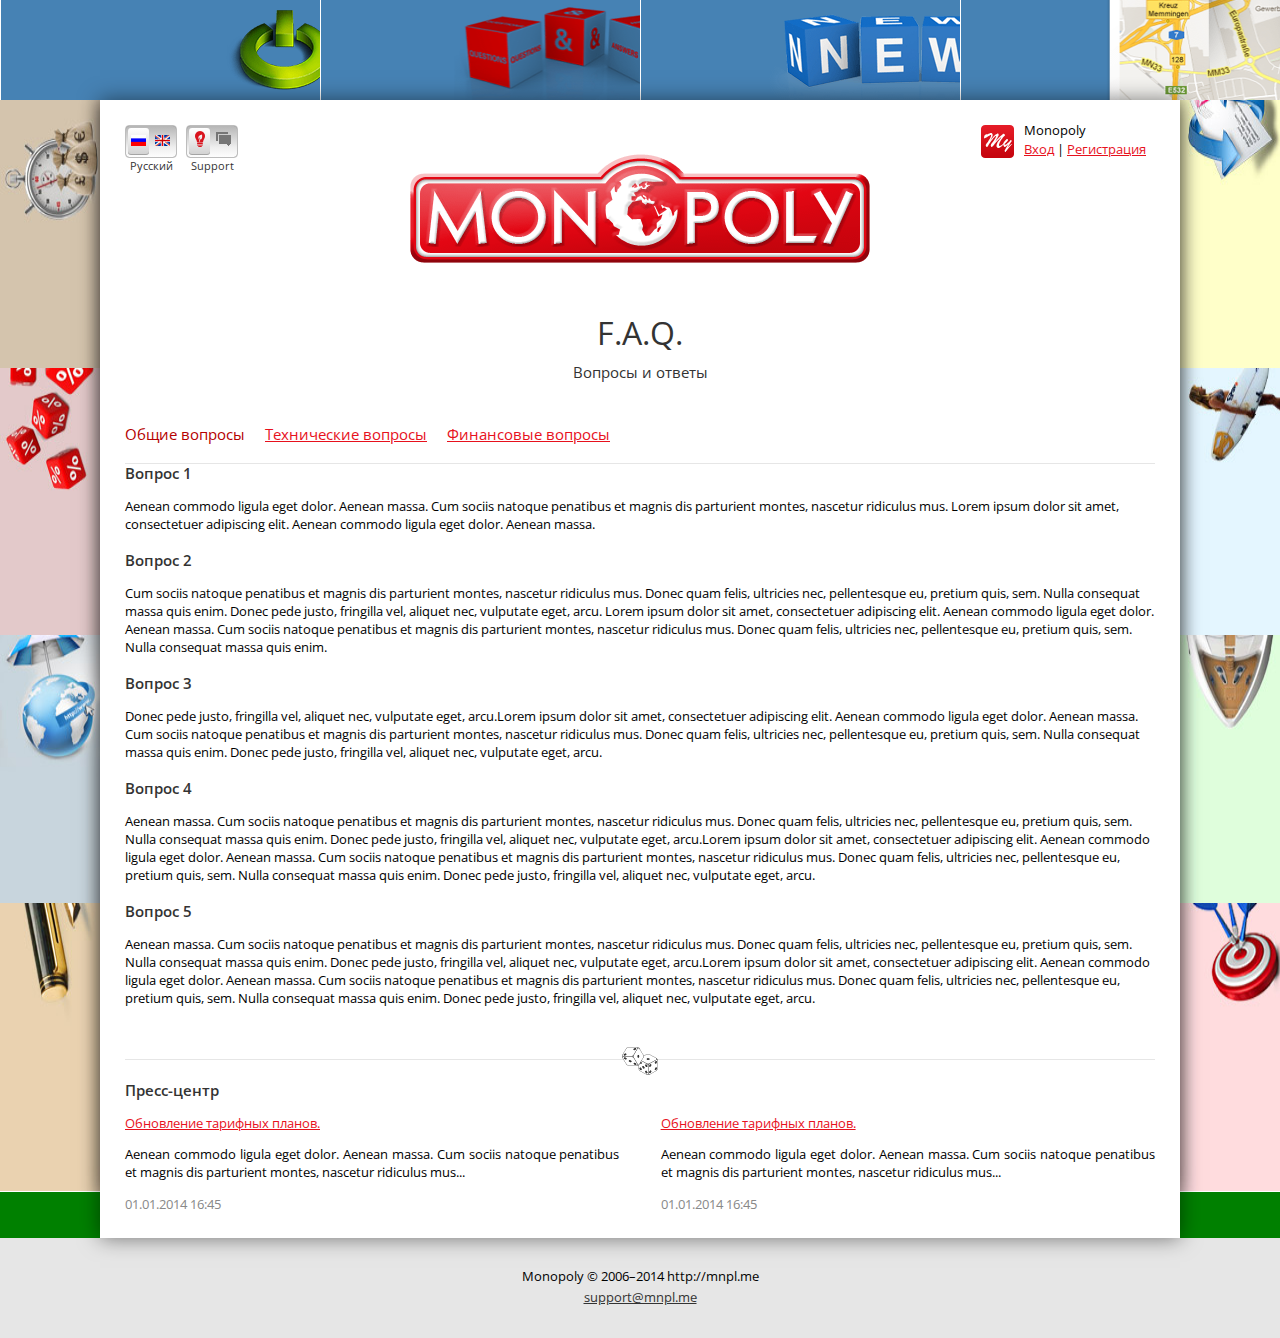
<file: faq.html>
﻿<!doctype html>
<!--[if lt IE 7]>
<html class="no-js lt-ie9 lt-ie8 lt-ie7" lang="en"> <![endif]-->
<!--[if IE 7]>
<html class="no-js lt-ie9 lt-ie8" lang="en"> <![endif]-->
<!--[if IE 8]>
<html class="no-js lt-ie9" lang="en"> <![endif]-->
<!--[if gt IE 8]><!-->
<html class="no-js" lang="en"> <!--<![endif]-->
<head>
    <meta charset="utf-8">
    <meta http-equiv="X-UA-Compatible" content="IE=edge,chrome=1">
    <meta name="viewport" content="width=device-width, user-scalable=no" />
    <title></title>
    <meta name="description" content="">
    <link rel="stylesheet" href="css/style.css">
    <link href='http://fonts.googleapis.com/css?family=Open+Sans:400,700,600&subset=latin,cyrillic-ext' rel='stylesheet' type='text/css'>
    <script>document.write('<script src="http://'
            + (location.host || 'localhost').split(':')[0]
            + ':35729/livereload.js"></'
            + 'script>')</script>
</head>
<body onload="">
<!--[if lt IE 7]><p class=chromeframe>Your browser is <em>ancient!</em> <a href="http://browsehappy.com/">Upgrade to a different browser</a> or <a href="http://www.google.com/chromeframe/?redirect=true">install Google Chrome Frame</a> to experience this site.</p><![endif]-->

<div class="site">
    <div class="top">
        <a class="top1" href="#"><img src="images/top-1.png" alt=""/></a>
        <a class="top2" href="#"><img src="images/top-2.png" alt=""/></a>
        <a class="top3" href="#"><img src="images/top-3.png" alt=""/></a>
        <a class="top4" href="#"><img src="images/top-4.png" alt=""/></a>
    </div>
    <div class="right-menu">
        <a class="right1" href="#"><img src="images/right-1.jpg" alt=""/></a>
        <a class="right2" href="#"><img src="images/right-2.jpg" alt=""/></a>
        <a class="right3" href="#"><img src="images/right-3.jpg" alt=""/></a>
        <a class="right4" href="#"><img src="images/right-4.jpg" alt=""/></a>
    </div>
    <div class="left-menu">
        <a class="left1" href="#"><img src="images/left-1.jpg" alt=""/></a>
        <a class="left2" href="#"><img src="images/left-2.jpg" alt=""/></a>
        <a class="left3" href="#"><img src="images/left-3.jpg" alt=""/></a>
        <a class="left4" href="#"><img src="images/left-4.jpg" alt=""/></a>
    </div>
    <div class="wrapper center">
        <header class="header">
            <div class="switcher">
                <ul>
                    <li class="active"><a href="#"><img src="images/rus.jpg" alt=""/></a></li>
                    <li><a href="#"><img src="images/en.jpg" alt=""/></a></li>
                    <li>Русский</li>
                </ul>
                <ul>
                    <li class="active"><a href="#"><img src="images/icon-on.png" alt=""/></a></li>
                    <li><a href="#"><img src="images/icon-off.png" alt=""/></a></li>
                    <li>Support</li>
                </ul>
            </div>
            <div class="login">
                <span>Monopoly</span>
                <a href="#">Вход</a> | <a href="#">Регистрация</a>
            </div>
            <a class="logo" href="#"><img src="images/logo.png" alt=""/></a>
        </header>
        <div class="content">
            <article class="news">
                <h2>F.A.Q.
                    <span>Вопросы и ответы</span>
                </h2>
                <div class="tabs">
                    <ul class="tab-menu">
                        <li><a href="#tab1">Общие вопросы </a></li>
                        <li><a href="#tab2">Технические вопросы</a></li>
                        <li><a href="#tab3">Финансовые вопросы</a></li>
                    </ul>
                    <div id="tab1">
                        <h3>Вопрос  1</h3>
                        <p>Aenean commodo ligula eget dolor. Aenean massa. Cum sociis natoque penatibus et magnis dis parturient montes, nascetur ridiculus mus. Lorem ipsum dolor sit amet, consectetuer adipiscing elit. Aenean commodo ligula eget dolor. Aenean massa.</p>
                        <h3>Вопрос  2 </h3>
                        <p>Cum sociis natoque penatibus et magnis dis parturient montes, nascetur ridiculus mus. Donec quam felis, ultricies nec, pellentesque eu, pretium quis, sem. Nulla consequat massa quis enim. Donec pede justo, fringilla vel, aliquet nec, vulputate eget, arcu. Lorem ipsum dolor sit amet, consectetuer adipiscing elit. Aenean commodo ligula eget dolor.
                            Aenean massa. Cum sociis natoque penatibus et magnis dis parturient montes, nascetur ridiculus mus. Donec quam felis, ultricies nec, pellentesque eu, pretium quis, sem. Nulla consequat massa quis enim. </p>
                        <h3>Вопрос  3</h3>
                        <p>Donec pede justo, fringilla vel, aliquet nec, vulputate eget, arcu.Lorem ipsum dolor sit amet, consectetuer adipiscing elit. Aenean commodo ligula eget dolor. Aenean massa. Cum sociis natoque penatibus et magnis dis parturient montes, nascetur ridiculus mus. Donec quam felis, ultricies nec, pellentesque eu, pretium quis, sem. Nulla consequat massa quis enim. Donec pede justo, fringilla vel, aliquet nec, vulputate eget, arcu.</p>
                        <h3>Вопрос  4</h3>
                        <p>Aenean massa. Cum sociis natoque penatibus et magnis dis parturient montes, nascetur ridiculus mus. Donec quam felis, ultricies nec, pellentesque eu, pretium quis, sem. Nulla consequat massa quis enim. Donec pede justo, fringilla vel, aliquet nec, vulputate eget, arcu.Lorem ipsum dolor sit amet, consectetuer adipiscing elit. Aenean commodo ligula eget dolor. Aenean massa. Cum sociis natoque penatibus et magnis dis parturient montes, nascetur ridiculus mus. Donec quam felis, ultricies nec, pellentesque eu, pretium quis, sem. Nulla consequat massa quis enim. Donec pede justo, fringilla vel, aliquet nec, vulputate eget, arcu.</p>
                        <h3>Вопрос  5</h3>
                        <p>Aenean massa. Cum sociis natoque penatibus et magnis dis parturient montes, nascetur ridiculus mus. Donec quam felis, ultricies nec, pellentesque eu, pretium quis, sem. Nulla consequat massa quis enim. Donec pede justo, fringilla vel, aliquet nec, vulputate eget, arcu.Lorem ipsum dolor sit amet, consectetuer adipiscing elit. Aenean commodo ligula eget dolor. Aenean massa. Cum sociis natoque penatibus et magnis dis parturient montes, nascetur ridiculus mus. Donec quam felis, ultricies nec, pellentesque eu, pretium quis, sem. Nulla consequat massa quis enim. Donec pede justo, fringilla vel, aliquet nec, vulputate eget, arcu.</p>
                    </div>
                    <div id="tab2">
                        <h3>Вопрос  1</h3>
                        <p>Aenean commodo ligula eget dolor. Aenean massa. Cum sociis natoque penatibus et magnis dis parturient montes, nascetur ridiculus mus. Lorem ipsum dolor sit amet, consectetuer adipiscing elit. Aenean commodo ligula eget dolor. Aenean massa.</p>
                        <h3>Вопрос  2 </h3>
                        <p>Aenean massa. Cum sociis natoque penatibus et magnis dis parturient montes, nascetur ridiculus mus. Donec quam felis, ultricies nec, pellentesque eu, pretium quis, sem. Nulla consequat massa quis enim. Donec pede justo, fringilla vel, aliquet nec, vulputate eget, arcu.Lorem ipsum dolor sit amet, consectetuer adipiscing elit. Aenean commodo ligula eget dolor. Aenean massa. Cum sociis natoque penatibus et magnis dis parturient montes, nascetur ridiculus mus. Donec quam felis, ultricies nec, pellentesque eu, pretium quis, sem. Nulla consequat massa quis enim. Donec pede justo, fringilla vel, aliquet nec, vulputate eget, arcu.</p>
                    </div>
                    <div id="tab3">
                        <h3>Вопрос  1</h3>
                        <p>Aenean commodo ligula eget dolor. Aenean massa. Cum sociis natoque penatibus et magnis dis parturient montes, nascetur ridiculus mus. Lorem ipsum dolor sit amet, consectetuer adipiscing elit. Aenean commodo ligula eget dolor. Aenean massa.</p>
                        <h3>Вопрос  2 </h3>
                        <p>Cum sociis natoque penatibus et magnis dis parturient montes, nascetur ridiculus mus. Donec quam felis, ultricies nec, pellentesque eu, pretium quis, sem. Nulla consequat massa quis enim. Donec pede justo, fringilla vel, aliquet nec, vulputate eget, arcu. Lorem ipsum dolor sit amet, consectetuer adipiscing elit. Aenean commodo ligula eget dolor.
                            Aenean massa. Cum sociis natoque penatibus et magnis dis parturient montes, nascetur ridiculus mus. Donec quam felis, ultricies nec, pellentesque eu, pretium quis, sem. Nulla consequat massa quis enim. </p>
                        <h3>Вопрос  3</h3>
                        <p>Donec pede justo, fringilla vel, aliquet nec, vulputate eget, arcu.Lorem ipsum dolor sit amet, consectetuer adipiscing elit. Aenean commodo ligula eget dolor. Aenean massa. Cum sociis natoque penatibus et magnis dis parturient montes, nascetur ridiculus mus. Donec quam felis, ultricies nec, pellentesque eu, pretium quis, sem. Nulla consequat massa quis enim. Donec pede justo, fringilla vel, aliquet nec, vulputate eget, arcu.</p>
                    </div>
                </div>

            </article>
        </div>
        <footer class="footer">
            <h3>Пресс-центр</h3>
            <section class="footer__item fl_l">
                <a href="#">Обновление тарифных планов. </a>
                <p>Aenean commodo ligula eget dolor. Aenean massa. Cum sociis natoque penatibus et magnis dis parturient montes, nascetur ridiculus mus...</p>
                <span>01.01.2014  16:45</span>
            </section>
            <section class="footer__item fl_r">
                <a href="#">Обновление тарифных планов. </a>
                <p>Aenean commodo ligula eget dolor. Aenean massa. Cum sociis natoque penatibus et magnis dis parturient montes, nascetur ridiculus mus...</p>
                <span>01.01.2014  16:45</span>
            </section>
        </footer>
    </div>
    <p class="bottom-menu">Monopoly © 2006–2014 http://mnpl.me <br/>
        <a href="mailto:#">support@mnpl.me</a>
    </p>
</div>

<script src="js/libs/jquery-1.9.1.min.js"></script>
<script src="js/libs/jquery.flexslider-min.js"></script>
<script src="js/script.js"></script>
</body>
</html>
</file>
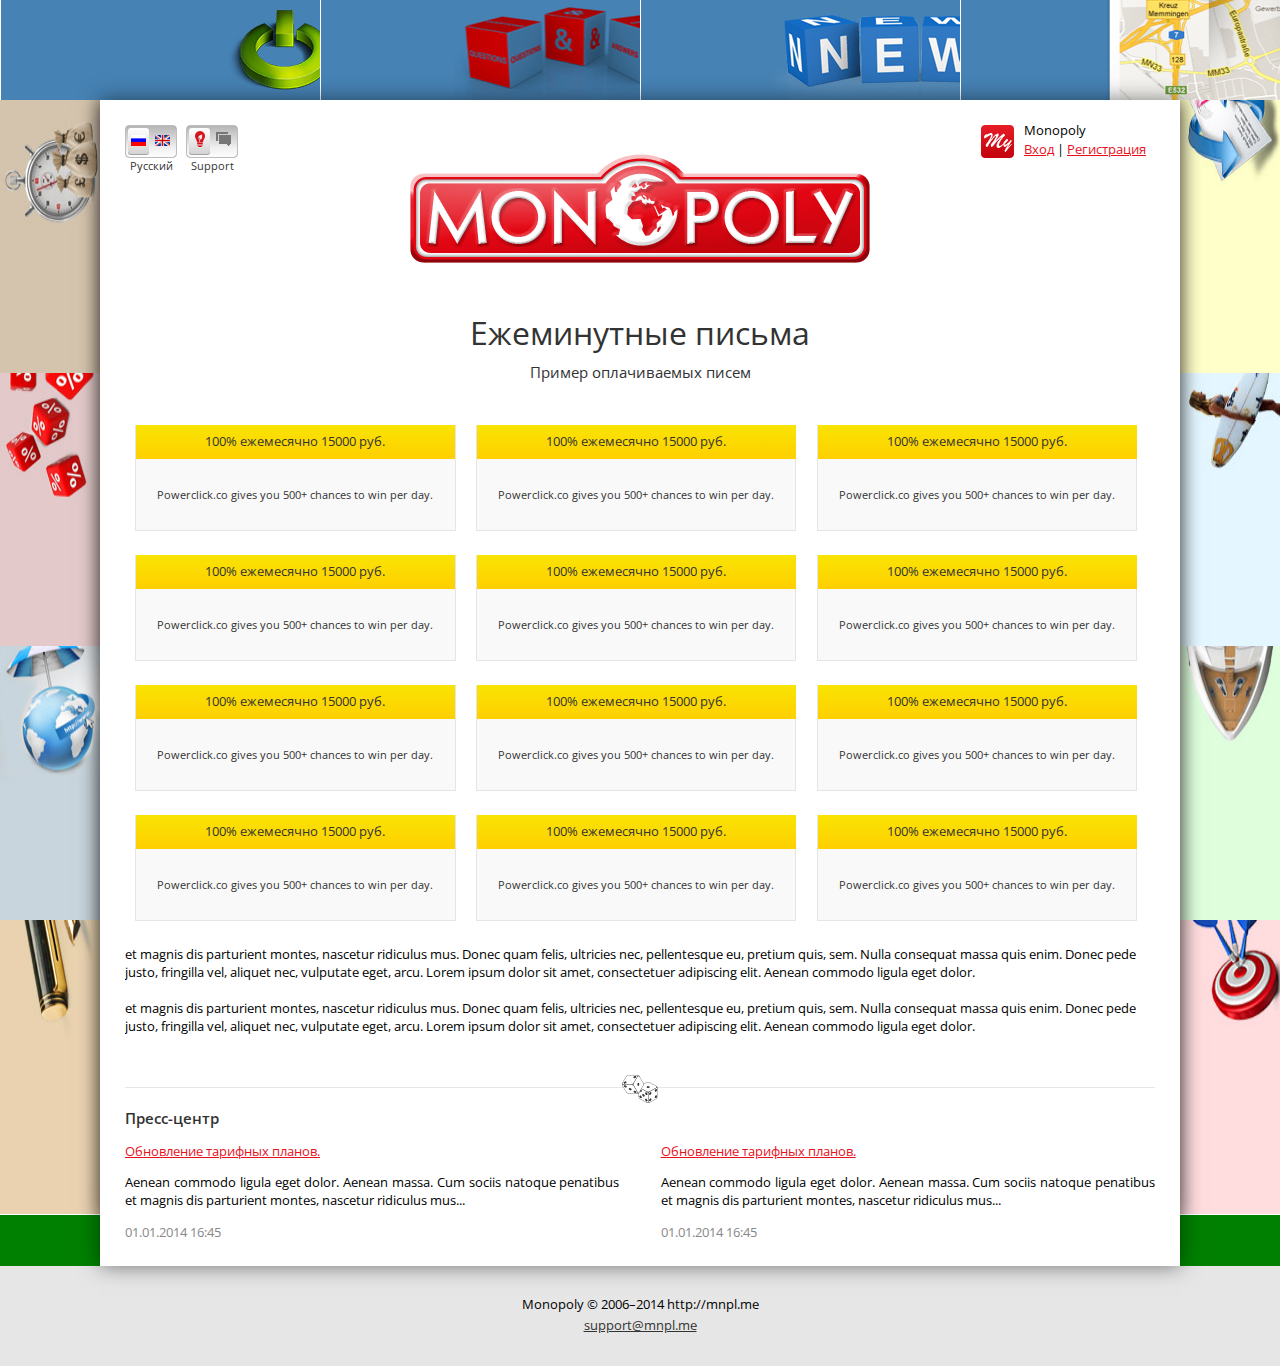
<file: letters.html>
﻿<!doctype html>
<!--[if lt IE 7]>
<html class="no-js lt-ie9 lt-ie8 lt-ie7" lang="en"> <![endif]-->
<!--[if IE 7]>
<html class="no-js lt-ie9 lt-ie8" lang="en"> <![endif]-->
<!--[if IE 8]>
<html class="no-js lt-ie9" lang="en"> <![endif]-->
<!--[if gt IE 8]><!-->
<html class="no-js" lang="en"> <!--<![endif]-->
<head>
    <meta charset="utf-8">
    <meta http-equiv="X-UA-Compatible" content="IE=edge,chrome=1">
    <meta name="viewport" content="width=device-width, user-scalable=no" />
    <title></title>
    <meta name="description" content="">
    <link rel="stylesheet" href="css/style.css">
    <link href='http://fonts.googleapis.com/css?family=Open+Sans:400,700,600&subset=latin,cyrillic-ext' rel='stylesheet' type='text/css'>
    <script>document.write('<script src="http://'
            + (location.host || 'localhost').split(':')[0]
            + ':35729/livereload.js"></'
            + 'script>')</script>
</head>
<body onload="">
<!--[if lt IE 7]><p class=chromeframe>Your browser is <em>ancient!</em> <a href="http://browsehappy.com/">Upgrade to a different browser</a> or <a href="http://www.google.com/chromeframe/?redirect=true">install Google Chrome Frame</a> to experience this site.</p><![endif]-->

<div class="site">
    <div class="top">
        <a class="top1" href="#"><img src="images/top-1.png" alt=""/></a>
        <a class="top2" href="#"><img src="images/top-2.png" alt=""/></a>
        <a class="top3" href="#"><img src="images/top-3.png" alt=""/></a>
        <a class="top4" href="#"><img src="images/top-4.png" alt=""/></a>
    </div>
    <div class="right-menu">
        <a class="right1" href="#"><img src="images/right-1.jpg" alt=""/></a>
        <a class="right2" href="#"><img src="images/right-2.jpg" alt=""/></a>
        <a class="right3" href="#"><img src="images/right-3.jpg" alt=""/></a>
        <a class="right4" href="#"><img src="images/right-4.jpg" alt=""/></a>
    </div>
    <div class="left-menu">
        <a class="left1" href="#"><img src="images/left-1.jpg" alt=""/></a>
        <a class="left2" href="#"><img src="images/left-2.jpg" alt=""/></a>
        <a class="left3" href="#"><img src="images/left-3.jpg" alt=""/></a>
        <a class="left4" href="#"><img src="images/left-4.jpg" alt=""/></a>
    </div>
    <div class="wrapper center">
        <header class="header">
            <div class="switcher">
                <ul>
                    <li class="active"><a href="#"><img src="images/rus.jpg" alt=""/></a></li>
                    <li><a href="#"><img src="images/en.jpg" alt=""/></a></li>
                    <li>Русский</li>
                </ul>
                <ul>
                    <li class="active"><a href="#"><img src="images/icon-on.png" alt=""/></a></li>
                    <li><a href="#"><img src="images/icon-off.png" alt=""/></a></li>
                    <li>Support</li>
                </ul>
            </div>
            <div class="login">
                <span>Monopoly</span>
                <a href="#">Вход</a> | <a href="#">Регистрация</a>
            </div>
            <a class="logo" href="#"><img src="images/logo.png" alt=""/></a>
        </header>
        <div class="content">
            <article class="contact">
                <h2>Ежеминутные письма
                    <span>Пример оплачиваемых писем</span>
                </h2>
                <section class="letters__in center">
                    <ul>
                        <li>
                            <a href="#">100% ежемесячно 15000 руб.</a>
                            <span>Powerclick.co gives you 500+ chances to
                                win per day. </span>
                        </li>
                        <li>
                            <a href="#">100% ежемесячно 15000 руб.</a>
                            <span>Powerclick.co gives you 500+ chances to
                                win per day. </span>
                        </li>
                        <li>
                            <a href="#">100% ежемесячно 15000 руб.</a>
                            <span>Powerclick.co gives you 500+ chances to
                                win per day. </span>
                        </li>
                        <li>
                            <a href="#">100% ежемесячно 15000 руб.</a>
                            <span>Powerclick.co gives you 500+ chances to
                                win per day. </span>
                        </li>
                        <li>
                            <a href="#">100% ежемесячно 15000 руб.</a>
                            <span>Powerclick.co gives you 500+ chances to
                                win per day. </span>
                        </li>
                        <li>
                            <a href="#">100% ежемесячно 15000 руб.</a>
                            <span>Powerclick.co gives you 500+ chances to
                                win per day. </span>
                        </li>
                        <li>
                            <a href="#">100% ежемесячно 15000 руб.</a>
                            <span>Powerclick.co gives you 500+ chances to
                                win per day. </span>
                        </li>
                        <li>
                            <a href="#">100% ежемесячно 15000 руб.</a>
                            <span>Powerclick.co gives you 500+ chances to
                                win per day. </span>
                        </li>
                        <li>
                            <a href="#">100% ежемесячно 15000 руб.</a>
                            <span>Powerclick.co gives you 500+ chances to
                                win per day. </span>
                        </li>
                        <li>
                            <a href="#">100% ежемесячно 15000 руб.</a>
                            <span>Powerclick.co gives you 500+ chances to
                                win per day. </span>
                        </li>
                        <li>
                            <a href="#">100% ежемесячно 15000 руб.</a>
                            <span>Powerclick.co gives you 500+ chances to
                                win per day. </span>
                        </li>
                        <li>
                            <a href="#">100% ежемесячно 15000 руб.</a>
                            <span>Powerclick.co gives you 500+ chances to
                                win per day. </span>
                        </li>
                    </ul>
                    <p>et magnis dis parturient montes, nascetur ridiculus mus. Donec quam felis, ultricies nec, pellentesque eu, pretium quis, sem. Nulla consequat massa quis enim. Donec pede justo, fringilla vel, aliquet nec, vulputate eget, arcu. Lorem ipsum dolor sit amet, consectetuer adipiscing elit. Aenean commodo ligula eget dolor. </p>
                    <p>et magnis dis parturient montes, nascetur ridiculus mus. Donec quam felis, ultricies nec, pellentesque eu, pretium quis, sem. Nulla consequat massa quis enim. Donec pede justo, fringilla vel, aliquet nec, vulputate eget, arcu. Lorem ipsum dolor sit amet, consectetuer adipiscing elit. Aenean commodo ligula eget dolor. </p>
                </section>
            </article>
        </div>
        <footer class="footer">
            <h3>Пресс-центр</h3>
            <section class="footer__item fl_l">
                <a href="#">Обновление тарифных планов. </a>
                <p>Aenean commodo ligula eget dolor. Aenean massa. Cum sociis natoque penatibus et magnis dis parturient montes, nascetur ridiculus mus...</p>
                <span>01.01.2014  16:45</span>
            </section>
            <section class="footer__item fl_r">
                <a href="#">Обновление тарифных планов. </a>
                <p>Aenean commodo ligula eget dolor. Aenean massa. Cum sociis natoque penatibus et magnis dis parturient montes, nascetur ridiculus mus...</p>
                <span>01.01.2014  16:45</span>
            </section>
        </footer>
    </div>
    <p class="bottom-menu">Monopoly © 2006–2014 http://mnpl.me <br/>
        <a href="mailto:#">support@mnpl.me</a>
    </p>
</div>

<script src="js/libs/jquery-1.9.1.min.js"></script>
<script src="js/libs/jquery.flexslider-min.js"></script>
<script src="js/script.js"></script>
</body>
</html>
</file>
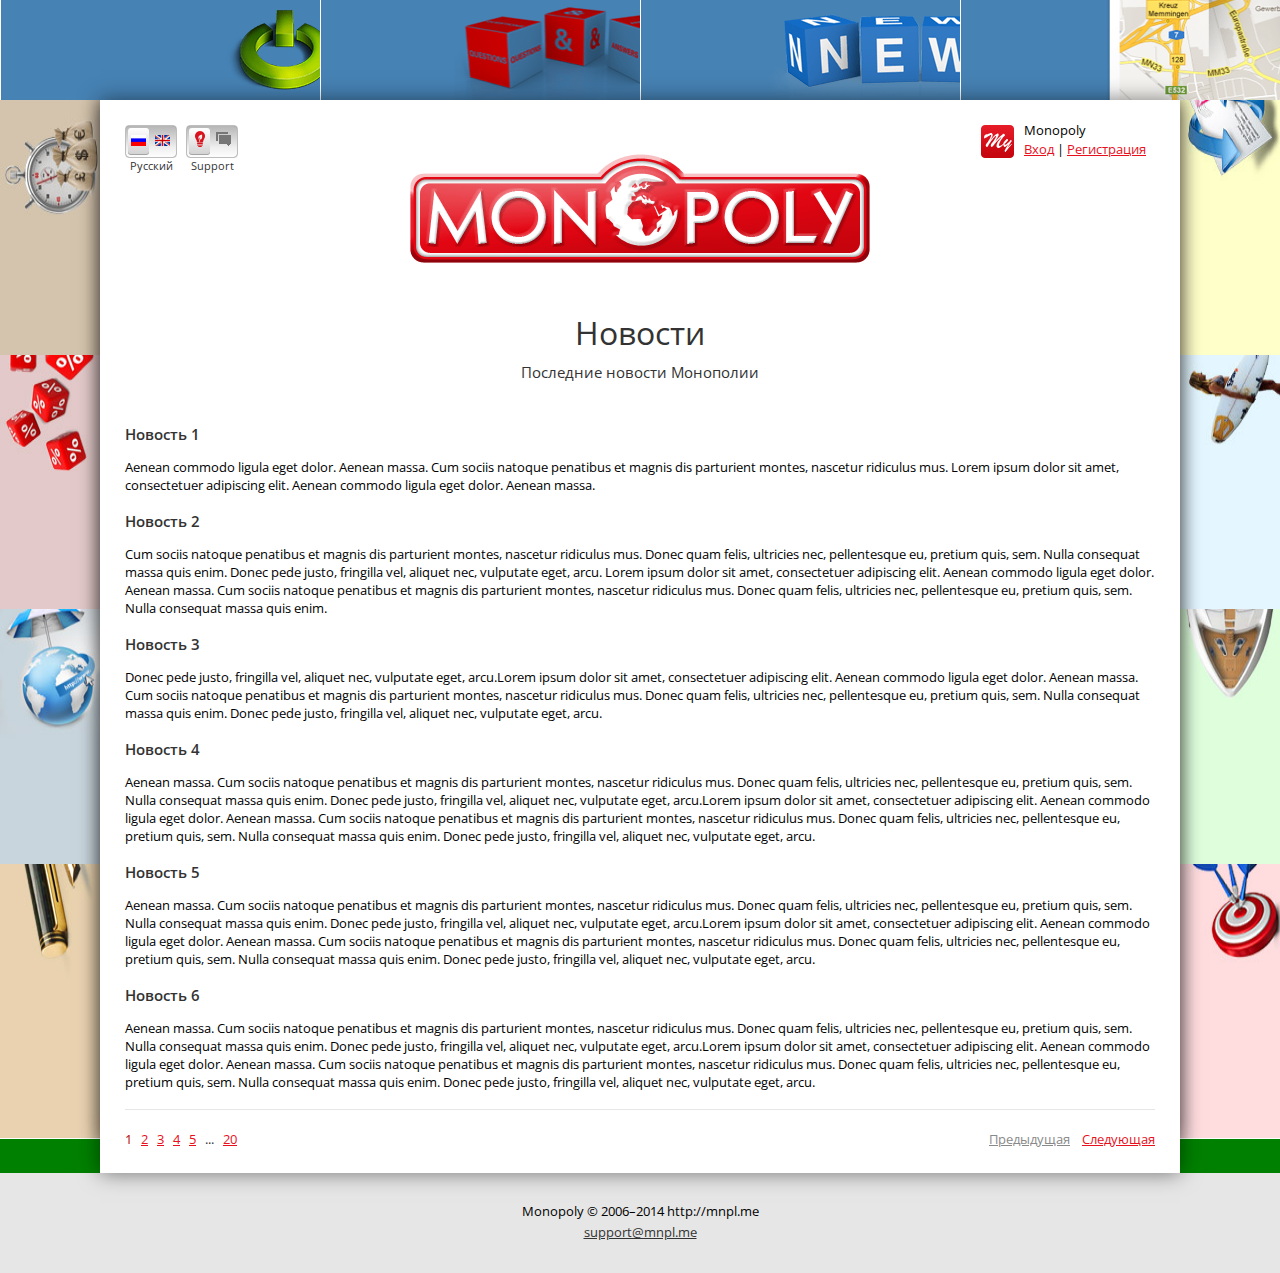
<file: news.html>
﻿<!doctype html>
<!--[if lt IE 7]>
<html class="no-js lt-ie9 lt-ie8 lt-ie7" lang="en"> <![endif]-->
<!--[if IE 7]>
<html class="no-js lt-ie9 lt-ie8" lang="en"> <![endif]-->
<!--[if IE 8]>
<html class="no-js lt-ie9" lang="en"> <![endif]-->
<!--[if gt IE 8]><!-->
<html class="no-js" lang="en"> <!--<![endif]-->
<head>
    <meta charset="utf-8">
    <meta http-equiv="X-UA-Compatible" content="IE=edge,chrome=1">
    <meta name="viewport" content="width=device-width, user-scalable=no" />
    <title></title>
    <meta name="description" content="">
    <link rel="stylesheet" href="css/style.css">
    <link href='http://fonts.googleapis.com/css?family=Open+Sans:400,700,600&subset=latin,cyrillic-ext' rel='stylesheet' type='text/css'>
    <script>document.write('<script src="http://'
            + (location.host || 'localhost').split(':')[0]
            + ':35729/livereload.js"></'
            + 'script>')</script>
</head>
<body onload="">
<!--[if lt IE 7]><p class=chromeframe>Your browser is <em>ancient!</em> <a href="http://browsehappy.com/">Upgrade to a different browser</a> or <a href="http://www.google.com/chromeframe/?redirect=true">install Google Chrome Frame</a> to experience this site.</p><![endif]-->

<div class="site">
    <div class="top">
        <a class="top1" href="#"><img src="images/top-1.png" alt=""/></a>
        <a class="top2" href="#"><img src="images/top-2.png" alt=""/></a>
        <a class="top3" href="#"><img src="images/top-3.png" alt=""/></a>
        <a class="top4" href="#"><img src="images/top-4.png" alt=""/></a>
    </div>
    <div class="right-menu">
        <a class="right1" href="#"><img src="images/right-1.jpg" alt=""/></a>
        <a class="right2" href="#"><img src="images/right-2.jpg" alt=""/></a>
        <a class="right3" href="#"><img src="images/right-3.jpg" alt=""/></a>
        <a class="right4" href="#"><img src="images/right-4.jpg" alt=""/></a>
    </div>
    <div class="left-menu">
        <a class="left1" href="#"><img src="images/left-1.jpg" alt=""/></a>
        <a class="left2" href="#"><img src="images/left-2.jpg" alt=""/></a>
        <a class="left3" href="#"><img src="images/left-3.jpg" alt=""/></a>
        <a class="left4" href="#"><img src="images/left-4.jpg" alt=""/></a>
    </div>
    <div class="wrapper center">
        <header class="header">
            <div class="switcher">
                <ul>
                    <li class="active"><a href="#"><img src="images/rus.jpg" alt=""/></a></li>
                    <li><a href="#"><img src="images/en.jpg" alt=""/></a></li>
                    <li>Русский</li>
                </ul>
                <ul>
                    <li class="active"><a href="#"><img src="images/icon-on.png" alt=""/></a></li>
                    <li><a href="#"><img src="images/icon-off.png" alt=""/></a></li>
                    <li>Support</li>
                </ul>
            </div>
            <div class="login">
                <span>Monopoly</span>
                <a href="#">Вход</a> | <a href="#">Регистрация</a>
            </div>
            <a class="logo" href="#"><img src="images/logo.png" alt=""/></a>
        </header>
        <div class="content">
            <article class="news">
                <h2>Новости
                    <span>Последние новости Монополии</span>
                </h2>
                <h3>Новость 1</h3>
                <p>Aenean commodo ligula eget dolor. Aenean massa. Cum sociis natoque penatibus et magnis dis parturient montes, nascetur ridiculus mus. Lorem ipsum dolor sit amet, consectetuer adipiscing elit. Aenean commodo ligula eget dolor. Aenean massa.</p>
                <h3>Новость 2 </h3>
                <p>Cum sociis natoque penatibus et magnis dis parturient montes, nascetur ridiculus mus. Donec quam felis, ultricies nec, pellentesque eu, pretium quis, sem. Nulla consequat massa quis enim. Donec pede justo, fringilla vel, aliquet nec, vulputate eget, arcu. Lorem ipsum dolor sit amet, consectetuer adipiscing elit. Aenean commodo ligula eget dolor.
                    Aenean massa. Cum sociis natoque penatibus et magnis dis parturient montes, nascetur ridiculus mus. Donec quam felis, ultricies nec, pellentesque eu, pretium quis, sem. Nulla consequat massa quis enim. </p>
                <h3>Новость 3</h3>
                <p>Donec pede justo, fringilla vel, aliquet nec, vulputate eget, arcu.Lorem ipsum dolor sit amet, consectetuer adipiscing elit. Aenean commodo ligula eget dolor. Aenean massa. Cum sociis natoque penatibus et magnis dis parturient montes, nascetur ridiculus mus. Donec quam felis, ultricies nec, pellentesque eu, pretium quis, sem. Nulla consequat massa quis enim. Donec pede justo, fringilla vel, aliquet nec, vulputate eget, arcu.</p>
                <h3>Новость 4</h3>
                <p>Aenean massa. Cum sociis natoque penatibus et magnis dis parturient montes, nascetur ridiculus mus. Donec quam felis, ultricies nec, pellentesque eu, pretium quis, sem. Nulla consequat massa quis enim. Donec pede justo, fringilla vel, aliquet nec, vulputate eget, arcu.Lorem ipsum dolor sit amet, consectetuer adipiscing elit. Aenean commodo ligula eget dolor. Aenean massa. Cum sociis natoque penatibus et magnis dis parturient montes, nascetur ridiculus mus. Donec quam felis, ultricies nec, pellentesque eu, pretium quis, sem. Nulla consequat massa quis enim. Donec pede justo, fringilla vel, aliquet nec, vulputate eget, arcu.</p>
                <h3>Новость 5</h3>
                <p>Aenean massa. Cum sociis natoque penatibus et magnis dis parturient montes, nascetur ridiculus mus. Donec quam felis, ultricies nec, pellentesque eu, pretium quis, sem. Nulla consequat massa quis enim. Donec pede justo, fringilla vel, aliquet nec, vulputate eget, arcu.Lorem ipsum dolor sit amet, consectetuer adipiscing elit. Aenean commodo ligula eget dolor. Aenean massa. Cum sociis natoque penatibus et magnis dis parturient montes, nascetur ridiculus mus. Donec quam felis, ultricies nec, pellentesque eu, pretium quis, sem. Nulla consequat massa quis enim. Donec pede justo, fringilla vel, aliquet nec, vulputate eget, arcu.</p>
                <h3>Новость 6</h3>
                <p>Aenean massa. Cum sociis natoque penatibus et magnis dis parturient montes, nascetur ridiculus mus. Donec quam felis, ultricies nec, pellentesque eu, pretium quis, sem. Nulla consequat massa quis enim. Donec pede justo, fringilla vel, aliquet nec, vulputate eget, arcu.Lorem ipsum dolor sit amet, consectetuer adipiscing elit. Aenean commodo ligula eget dolor. Aenean massa. Cum sociis natoque penatibus et magnis dis parturient montes, nascetur ridiculus mus. Donec quam felis, ultricies nec, pellentesque eu, pretium quis, sem. Nulla consequat massa quis enim. Donec pede justo, fringilla vel, aliquet nec, vulputate eget, arcu.</p>
                <div class="pagination">
                    <ul>
                        <li class="active"><a href="#">1</a></li>
                        <li><a href="#">2</a></li>
                        <li><a href="#">3</a></li>
                        <li><a href="#">4</a></li>
                        <li><a href="#">5</a></li>
                        <li> ... </li>
                        <li><a href="#">20</a></li>
                    </ul>
                    <a class="fl_r" href="#"> Следующая</a>
                    <a class="disabled fl_r" href="#">Предыдущая</a>
                </div>
            </article>
        </div>
    </div>
    <p class="bottom-menu">Monopoly © 2006–2014 http://mnpl.me <br/>
        <a href="mailto:#">support@mnpl.me</a>
    </p>
</div>

<script src="js/libs/jquery-1.9.1.min.js"></script>
<script src="js/libs/jquery.flexslider-min.js"></script>
<script src="js/script.js"></script>
</body>
</html>
</file>
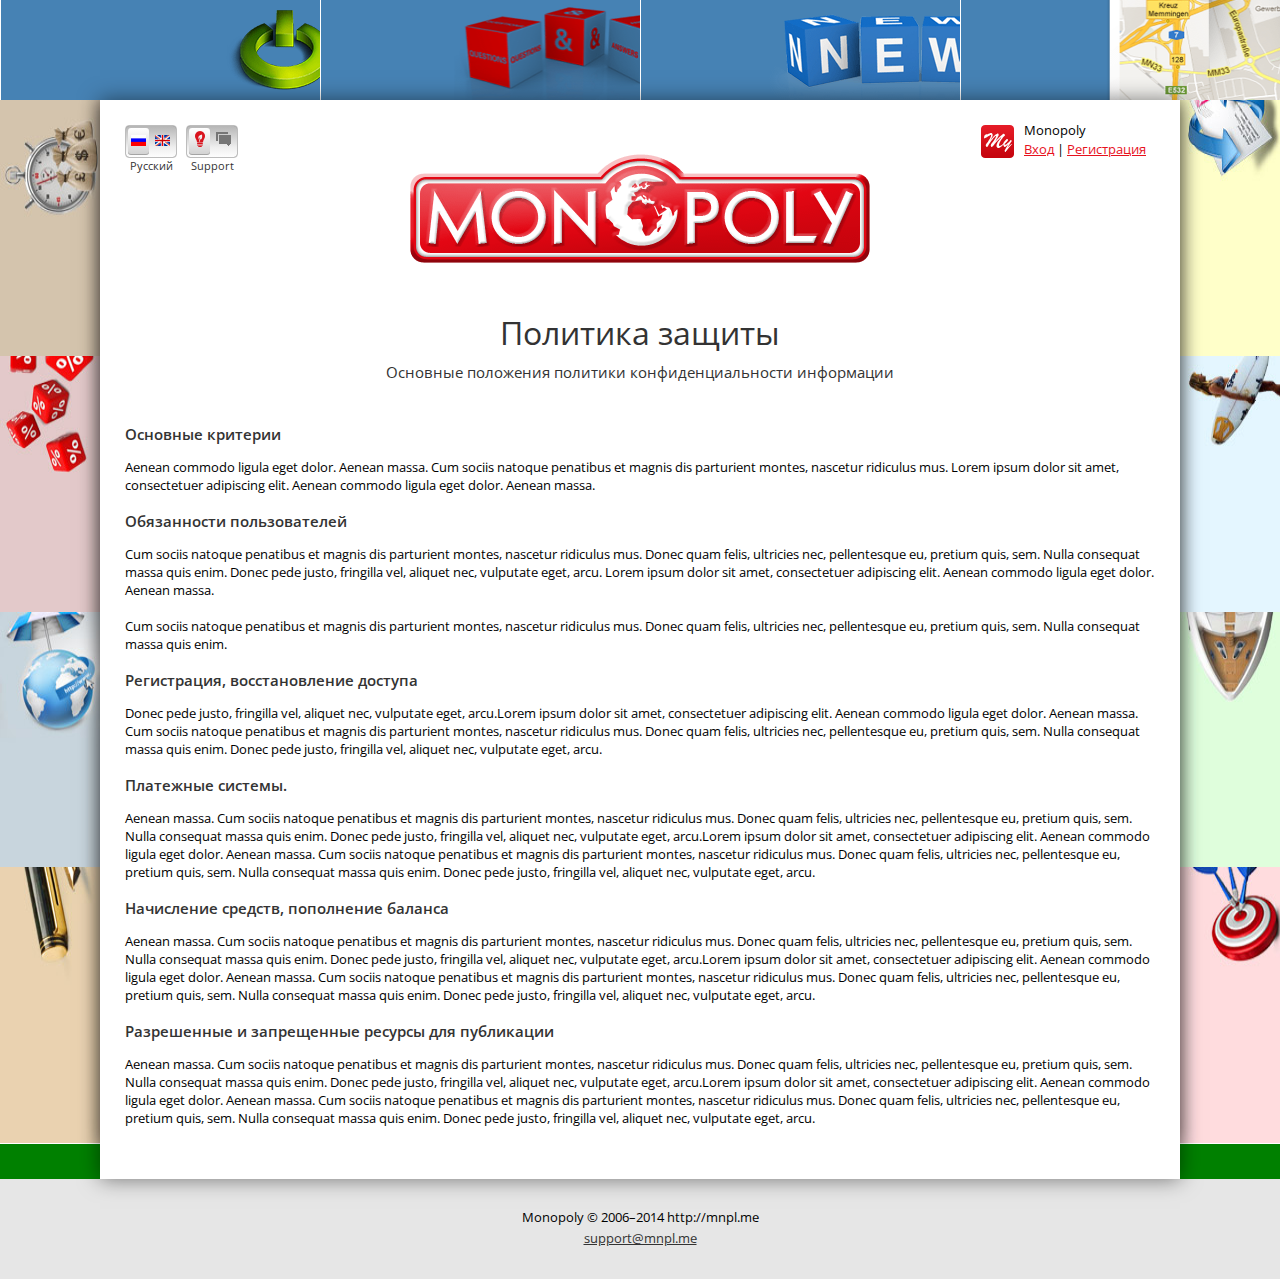
<file: protect-politics.html>
﻿<!doctype html>
<!--[if lt IE 7]>
<html class="no-js lt-ie9 lt-ie8 lt-ie7" lang="en"> <![endif]-->
<!--[if IE 7]>
<html class="no-js lt-ie9 lt-ie8" lang="en"> <![endif]-->
<!--[if IE 8]>
<html class="no-js lt-ie9" lang="en"> <![endif]-->
<!--[if gt IE 8]><!-->
<html class="no-js" lang="en"> <!--<![endif]-->
<head>
    <meta charset="utf-8">
    <meta http-equiv="X-UA-Compatible" content="IE=edge,chrome=1">
    <meta name="viewport" content="width=device-width, user-scalable=no" />
    <title></title>
    <meta name="description" content="">
    <link rel="stylesheet" href="css/style.css">
    <link href='http://fonts.googleapis.com/css?family=Open+Sans:400,700,600&subset=latin,cyrillic-ext' rel='stylesheet' type='text/css'>
    <script>document.write('<script src="http://'
            + (location.host || 'localhost').split(':')[0]
            + ':35729/livereload.js"></'
            + 'script>')</script>
</head>
<body onload="">
<!--[if lt IE 7]><p class=chromeframe>Your browser is <em>ancient!</em> <a href="http://browsehappy.com/">Upgrade to a different browser</a> or <a href="http://www.google.com/chromeframe/?redirect=true">install Google Chrome Frame</a> to experience this site.</p><![endif]-->

<div class="site">
    <div class="top">
        <a class="top1" href="#"><img src="images/top-1.png" alt=""/></a>
        <a class="top2" href="#"><img src="images/top-2.png" alt=""/></a>
        <a class="top3" href="#"><img src="images/top-3.png" alt=""/></a>
        <a class="top4" href="#"><img src="images/top-4.png" alt=""/></a>
    </div>
    <div class="right-menu">
        <a class="right1" href="#"><img src="images/right-1.jpg" alt=""/></a>
        <a class="right2" href="#"><img src="images/right-2.jpg" alt=""/></a>
        <a class="right3" href="#"><img src="images/right-3.jpg" alt=""/></a>
        <a class="right4" href="#"><img src="images/right-4.jpg" alt=""/></a>
    </div>
    <div class="left-menu">
        <a class="left1" href="#"><img src="images/left-1.jpg" alt=""/></a>
        <a class="left2" href="#"><img src="images/left-2.jpg" alt=""/></a>
        <a class="left3" href="#"><img src="images/left-3.jpg" alt=""/></a>
        <a class="left4" href="#"><img src="images/left-4.jpg" alt=""/></a>
    </div>
    <div class="wrapper center">
        <header class="header">
            <div class="switcher">
                <ul>
                    <li class="active"><a href="#"><img src="images/rus.jpg" alt=""/></a></li>
                    <li><a href="#"><img src="images/en.jpg" alt=""/></a></li>
                    <li>Русский</li>
                </ul>
                <ul>
                    <li class="active"><a href="#"><img src="images/icon-on.png" alt=""/></a></li>
                    <li><a href="#"><img src="images/icon-off.png" alt=""/></a></li>
                    <li>Support</li>
                </ul>
            </div>
            <div class="login">
                <span>Monopoly</span>
                <a href="#">Вход</a> | <a href="#">Регистрация</a>
            </div>
            <a class="logo" href="#"><img src="images/logo.png" alt=""/></a>
        </header>
        <div class="content">
            <article class="protectolitics">
                <h2>Политика защиты
                    <span>Основные положения политики конфиденциальности информации</span>
                </h2>
                <h3>Основные критерии</h3>
                <p>Aenean commodo ligula eget dolor. Aenean massa. Cum sociis natoque penatibus et magnis dis parturient montes, nascetur ridiculus mus. Lorem ipsum dolor sit amet, consectetuer adipiscing elit. Aenean commodo ligula eget dolor. Aenean massa.</p>
                <h3>Обязанности пользователей </h3>
                <p>Cum sociis natoque penatibus et magnis dis parturient montes, nascetur ridiculus mus. Donec quam felis, ultricies nec, pellentesque eu, pretium quis, sem. Nulla consequat massa quis enim. Donec pede justo, fringilla vel, aliquet nec, vulputate eget, arcu. Lorem ipsum dolor sit amet, consectetuer adipiscing elit. Aenean commodo ligula eget dolor. Aenean massa. </p>
                <p>Cum sociis natoque penatibus et magnis dis parturient montes, nascetur ridiculus mus. Donec quam felis, ultricies nec, pellentesque eu, pretium quis, sem. Nulla consequat massa quis enim. </p>
                <h3>Регистрация, восстановление доступа</h3>
                <p>Donec pede justo, fringilla vel, aliquet nec, vulputate eget, arcu.Lorem ipsum dolor sit amet, consectetuer adipiscing elit. Aenean commodo ligula eget dolor. Aenean massa. Cum sociis natoque penatibus et magnis dis parturient montes, nascetur ridiculus mus. Donec quam felis, ultricies nec, pellentesque eu, pretium quis, sem. Nulla consequat massa quis enim. Donec pede justo, fringilla vel, aliquet nec, vulputate eget, arcu.</p>
                <h3>Платежные системы.</h3>
                <p>Aenean massa. Cum sociis natoque penatibus et magnis dis parturient montes, nascetur ridiculus mus. Donec quam felis, ultricies nec, pellentesque eu, pretium quis, sem. Nulla consequat massa quis enim. Donec pede justo, fringilla vel, aliquet nec, vulputate eget, arcu.Lorem ipsum dolor sit amet, consectetuer adipiscing elit. Aenean commodo ligula eget dolor. Aenean massa. Cum sociis natoque penatibus et magnis dis parturient montes, nascetur ridiculus mus. Donec quam felis, ultricies nec, pellentesque eu, pretium quis, sem. Nulla consequat massa quis enim. Donec pede justo, fringilla vel, aliquet nec, vulputate eget, arcu.</p>
                <h3>Начисление средств, пополнение баланса</h3>
                <p>Aenean massa. Cum sociis natoque penatibus et magnis dis parturient montes, nascetur ridiculus mus. Donec quam felis, ultricies nec, pellentesque eu, pretium quis, sem. Nulla consequat massa quis enim. Donec pede justo, fringilla vel, aliquet nec, vulputate eget, arcu.Lorem ipsum dolor sit amet, consectetuer adipiscing elit. Aenean commodo ligula eget dolor. Aenean massa. Cum sociis natoque penatibus et magnis dis parturient montes, nascetur ridiculus mus. Donec quam felis, ultricies nec, pellentesque eu, pretium quis, sem. Nulla consequat massa quis enim. Donec pede justo, fringilla vel, aliquet nec, vulputate eget, arcu.</p>
                <h3>Разрешенные и запрещенные ресурсы для публикации</h3>
                <p>Aenean massa. Cum sociis natoque penatibus et magnis dis parturient montes, nascetur ridiculus mus. Donec quam felis, ultricies nec, pellentesque eu, pretium quis, sem. Nulla consequat massa quis enim. Donec pede justo, fringilla vel, aliquet nec, vulputate eget, arcu.Lorem ipsum dolor sit amet, consectetuer adipiscing elit. Aenean commodo ligula eget dolor. Aenean massa. Cum sociis natoque penatibus et magnis dis parturient montes, nascetur ridiculus mus. Donec quam felis, ultricies nec, pellentesque eu, pretium quis, sem. Nulla consequat massa quis enim. Donec pede justo, fringilla vel, aliquet nec, vulputate eget, arcu.</p>
            </article>
        </div>
    </div>
    <p class="bottom-menu">Monopoly © 2006–2014 http://mnpl.me <br/>
        <a href="mailto:#">support@mnpl.me</a>
    </p>
</div>

<script src="js/libs/jquery-1.9.1.min.js"></script>
<script src="js/libs/jquery.flexslider-min.js"></script>
<script src="js/script.js"></script>
</body>
</html>
</file>
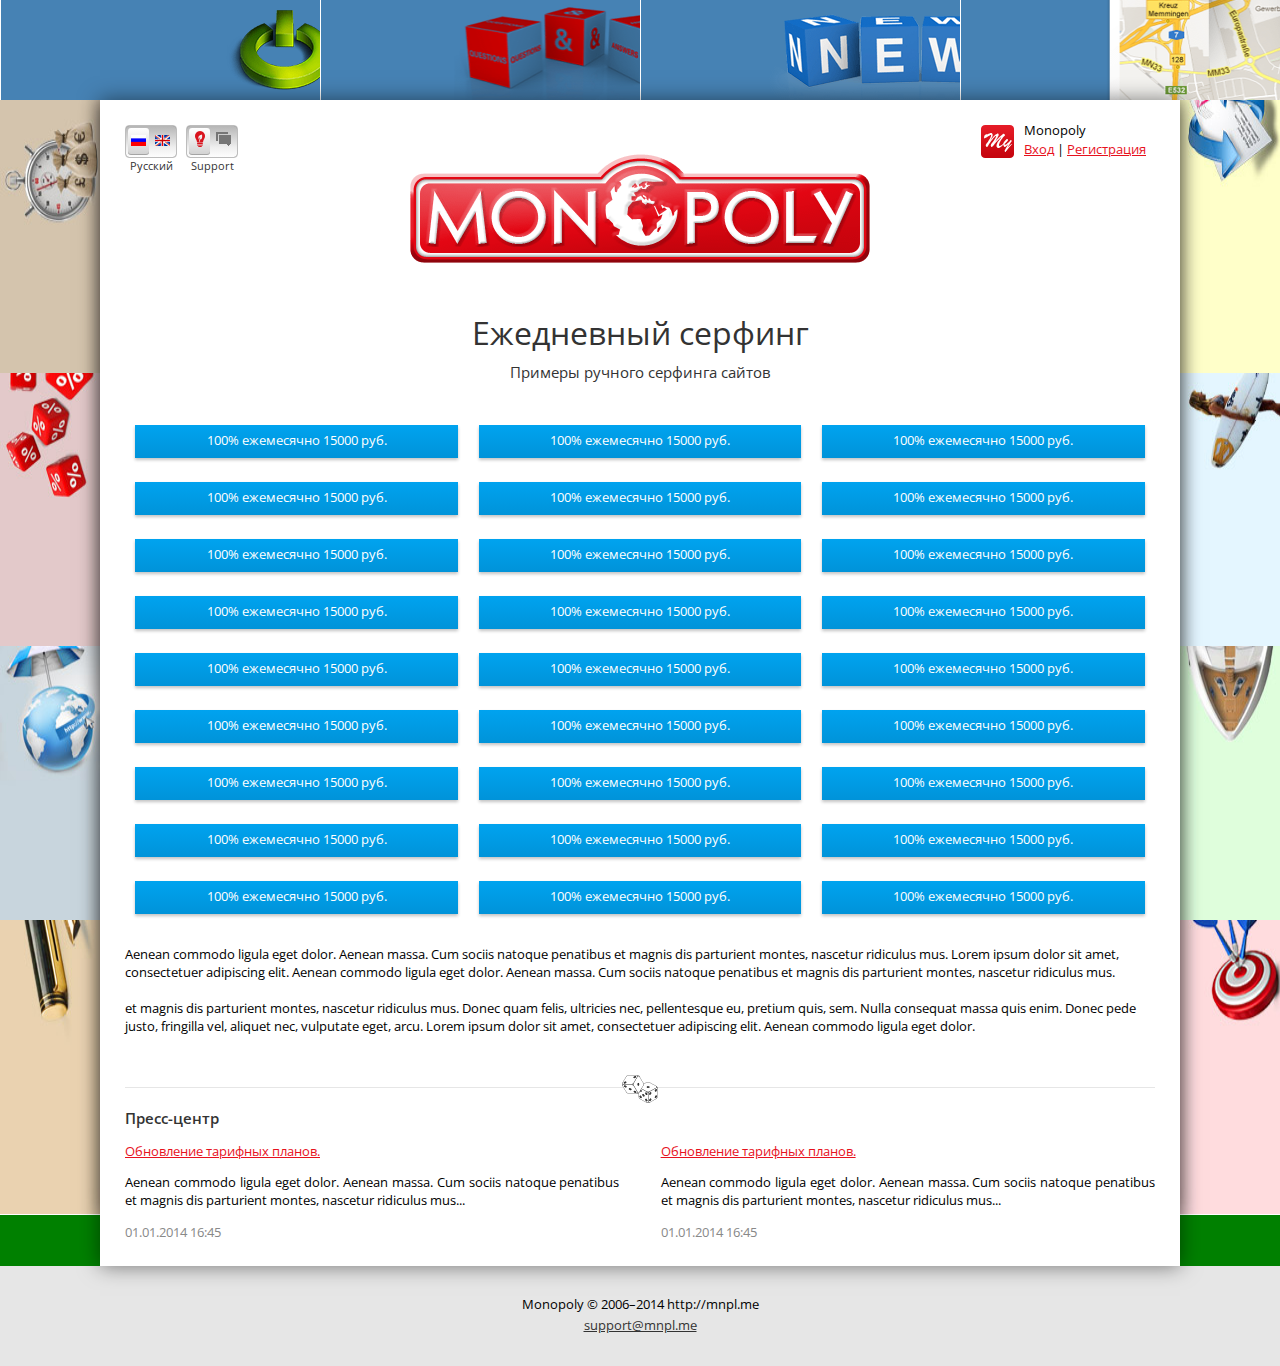
<file: serfing.html>
﻿<!doctype html>
<!--[if lt IE 7]>
<html class="no-js lt-ie9 lt-ie8 lt-ie7" lang="en"> <![endif]-->
<!--[if IE 7]>
<html class="no-js lt-ie9 lt-ie8" lang="en"> <![endif]-->
<!--[if IE 8]>
<html class="no-js lt-ie9" lang="en"> <![endif]-->
<!--[if gt IE 8]><!-->
<html class="no-js" lang="en"> <!--<![endif]-->
<head>
    <meta charset="utf-8">
    <meta http-equiv="X-UA-Compatible" content="IE=edge,chrome=1">
    <meta name="viewport" content="width=device-width, user-scalable=no" />
    <title></title>
    <meta name="description" content="">
    <link rel="stylesheet" href="css/style.css">
    <link href='http://fonts.googleapis.com/css?family=Open+Sans:400,700,600&subset=latin,cyrillic-ext' rel='stylesheet' type='text/css'>
    <script>document.write('<script src="http://'
            + (location.host || 'localhost').split(':')[0]
            + ':35729/livereload.js"></'
            + 'script>')</script>
</head>
<body onload="">
<!--[if lt IE 7]><p class=chromeframe>Your browser is <em>ancient!</em> <a href="http://browsehappy.com/">Upgrade to a different browser</a> or <a href="http://www.google.com/chromeframe/?redirect=true">install Google Chrome Frame</a> to experience this site.</p><![endif]-->

<div class="site">
    <div class="top">
        <a class="top1" href="#"><img src="images/top-1.png" alt=""/></a>
        <a class="top2" href="#"><img src="images/top-2.png" alt=""/></a>
        <a class="top3" href="#"><img src="images/top-3.png" alt=""/></a>
        <a class="top4" href="#"><img src="images/top-4.png" alt=""/></a>
    </div>
    <div class="right-menu">
        <a class="right1" href="#"><img src="images/right-1.jpg" alt=""/></a>
        <a class="right2" href="#"><img src="images/right-2.jpg" alt=""/></a>
        <a class="right3" href="#"><img src="images/right-3.jpg" alt=""/></a>
        <a class="right4" href="#"><img src="images/right-4.jpg" alt=""/></a>
    </div>
    <div class="left-menu">
        <a class="left1" href="#"><img src="images/left-1.jpg" alt=""/></a>
        <a class="left2" href="#"><img src="images/left-2.jpg" alt=""/></a>
        <a class="left3" href="#"><img src="images/left-3.jpg" alt=""/></a>
        <a class="left4" href="#"><img src="images/left-4.jpg" alt=""/></a>
    </div>
    <div class="wrapper center">
        <header class="header">
            <div class="switcher">
                <ul>
                    <li class="active"><a href="#"><img src="images/rus.jpg" alt=""/></a></li>
                    <li><a href="#"><img src="images/en.jpg" alt=""/></a></li>
                    <li>Русский</li>
                </ul>
                <ul>
                    <li class="active"><a href="#"><img src="images/icon-on.png" alt=""/></a></li>
                    <li><a href="#"><img src="images/icon-off.png" alt=""/></a></li>
                    <li>Support</li>
                </ul>
            </div>
            <div class="login">
                <span>Monopoly</span>
                <a href="#">Вход</a> | <a href="#">Регистрация</a>
            </div>
            <a class="logo" href="#"><img src="images/logo.png" alt=""/></a>
        </header>
        <div class="content">
            <article class="serfing">
                <h2>Ежедневный серфинг
                    <span>Примеры ручного серфинга сайтов</span>
                </h2>
                <ul class="serfing-list">
                    <li><a href="#">100% ежемесячно 15000 руб.</a></li>
                    <li><a href="#">100% ежемесячно 15000 руб.</a></li>
                    <li><a href="#">100% ежемесячно 15000 руб.</a></li>
                    <li><a href="#">100% ежемесячно 15000 руб.</a></li>
                    <li><a href="#">100% ежемесячно 15000 руб.</a></li>
                    <li><a href="#">100% ежемесячно 15000 руб.</a></li>
                    <li><a href="#">100% ежемесячно 15000 руб.</a></li>
                    <li><a href="#">100% ежемесячно 15000 руб.</a></li>
                    <li><a href="#">100% ежемесячно 15000 руб.</a></li>
                    <li><a href="#">100% ежемесячно 15000 руб.</a></li>
                    <li><a href="#">100% ежемесячно 15000 руб.</a></li>
                    <li><a href="#">100% ежемесячно 15000 руб.</a></li>
                    <li><a href="#">100% ежемесячно 15000 руб.</a></li>
                    <li><a href="#">100% ежемесячно 15000 руб.</a></li>
                    <li><a href="#">100% ежемесячно 15000 руб.</a></li>
                    <li><a href="#">100% ежемесячно 15000 руб.</a></li>
                    <li><a href="#">100% ежемесячно 15000 руб.</a></li>
                    <li><a href="#">100% ежемесячно 15000 руб.</a></li>
                    <li><a href="#">100% ежемесячно 15000 руб.</a></li>
                    <li><a href="#">100% ежемесячно 15000 руб.</a></li>
                    <li><a href="#">100% ежемесячно 15000 руб.</a></li>
                    <li><a href="#">100% ежемесячно 15000 руб.</a></li>
                    <li><a href="#">100% ежемесячно 15000 руб.</a></li>
                    <li><a href="#">100% ежемесячно 15000 руб.</a></li>
                    <li><a href="#">100% ежемесячно 15000 руб.</a></li>
                    <li><a href="#">100% ежемесячно 15000 руб.</a></li>
                    <li><a href="#">100% ежемесячно 15000 руб.</a></li>
                </ul>
                <p>Aenean commodo ligula eget dolor. Aenean massa. Cum sociis natoque penatibus et magnis dis parturient montes, nascetur ridiculus mus. Lorem ipsum dolor sit amet, consectetuer adipiscing elit. Aenean commodo ligula eget dolor. Aenean massa. Cum sociis natoque penatibus et magnis dis parturient montes, nascetur ridiculus mus. </p>
                <p>et magnis dis parturient montes, nascetur ridiculus mus. Donec quam felis, ultricies nec, pellentesque eu, pretium quis, sem. Nulla consequat massa quis enim. Donec pede justo, fringilla vel, aliquet nec, vulputate eget, arcu. Lorem ipsum dolor sit amet, consectetuer adipiscing elit. Aenean commodo ligula eget dolor. </p>
            </article>
        </div>
        <footer class="footer">
            <h3>Пресс-центр</h3>
            <section class="footer__item fl_l">
                <a href="#">Обновление тарифных планов. </a>
                <p>Aenean commodo ligula eget dolor. Aenean massa. Cum sociis natoque penatibus et magnis dis parturient montes, nascetur ridiculus mus...</p>
                <span>01.01.2014  16:45</span>
            </section>
            <section class="footer__item fl_r">
                <a href="#">Обновление тарифных планов. </a>
                <p>Aenean commodo ligula eget dolor. Aenean massa. Cum sociis natoque penatibus et magnis dis parturient montes, nascetur ridiculus mus...</p>
                <span>01.01.2014  16:45</span>
            </section>
        </footer>
    </div>
    <p class="bottom-menu">Monopoly © 2006–2014 http://mnpl.me <br/>
        <a href="mailto:#">support@mnpl.me</a>
    </p>
</div>

<script src="js/libs/jquery-1.9.1.min.js"></script>
<script src="js/libs/jquery.flexslider-min.js"></script>
<script src="js/script.js"></script>
</body>
</html>
</file>
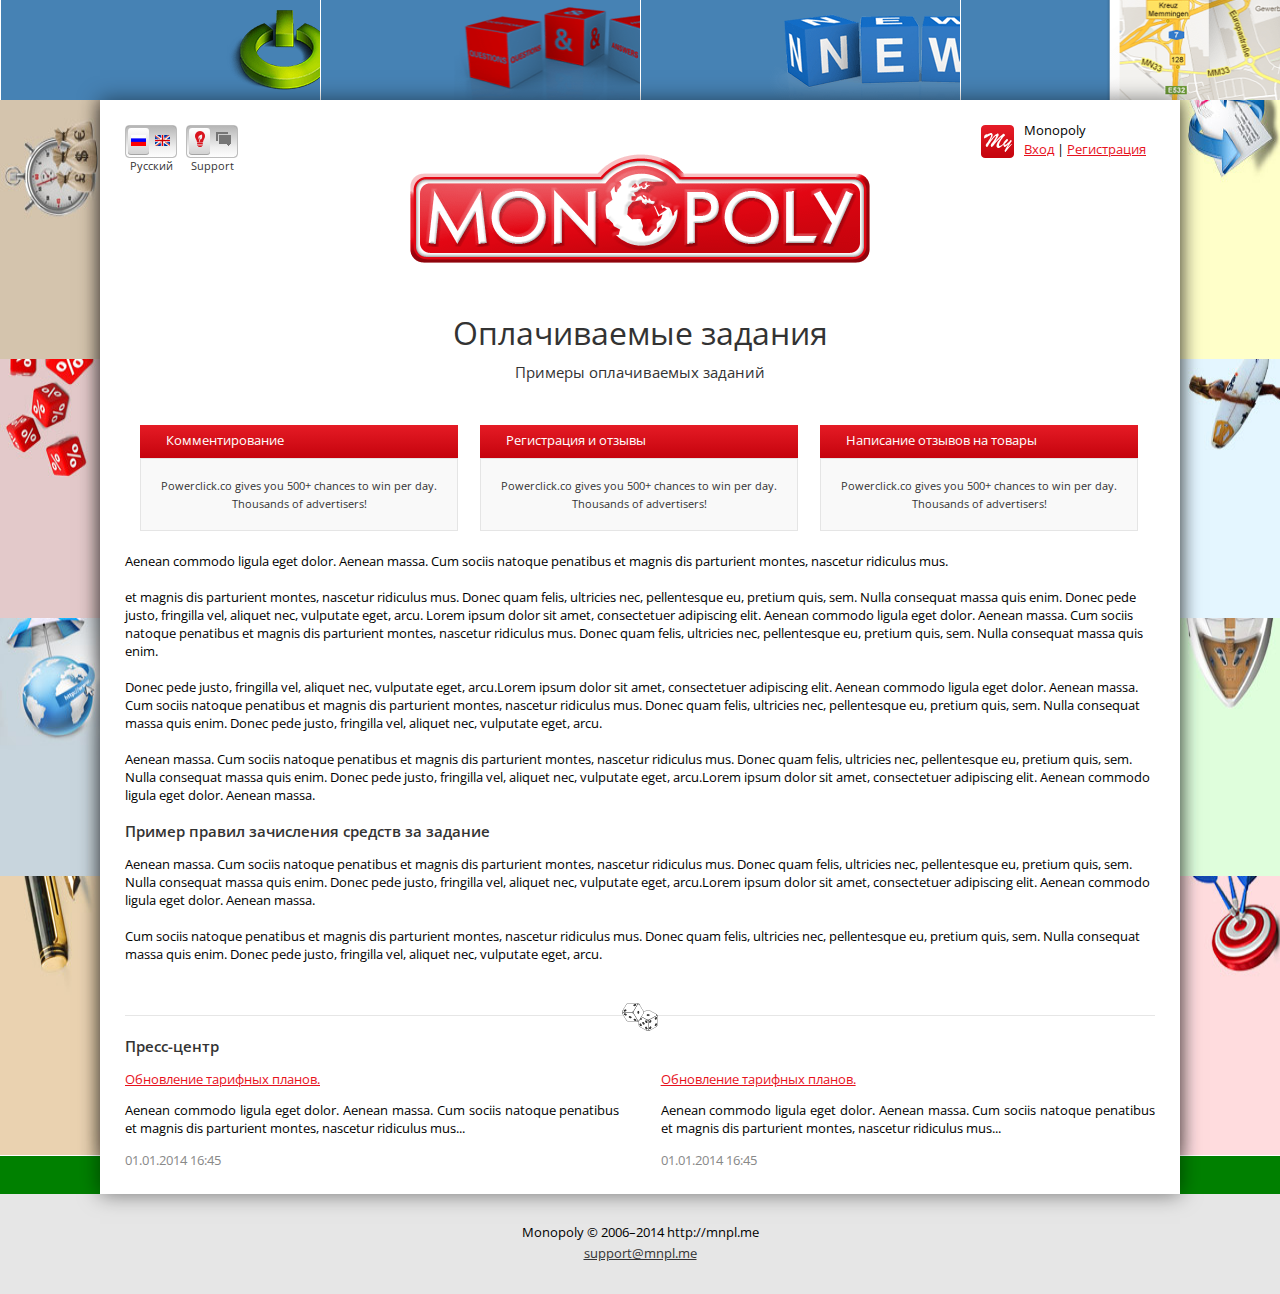
<file: target.html>
﻿<!doctype html>
<!--[if lt IE 7]>
<html class="no-js lt-ie9 lt-ie8 lt-ie7" lang="en"> <![endif]-->
<!--[if IE 7]>
<html class="no-js lt-ie9 lt-ie8" lang="en"> <![endif]-->
<!--[if IE 8]>
<html class="no-js lt-ie9" lang="en"> <![endif]-->
<!--[if gt IE 8]><!-->
<html class="no-js" lang="en"> <!--<![endif]-->
<head>
    <meta charset="utf-8">
    <meta http-equiv="X-UA-Compatible" content="IE=edge,chrome=1">
    <meta name="viewport" content="width=device-width, user-scalable=no" />
    <title></title>
    <meta name="description" content="">
    <link rel="stylesheet" href="css/style.css">
    <link href='http://fonts.googleapis.com/css?family=Open+Sans:400,700,600&subset=latin,cyrillic-ext' rel='stylesheet' type='text/css'>
    <script>document.write('<script src="http://'
            + (location.host || 'localhost').split(':')[0]
            + ':35729/livereload.js"></'
            + 'script>')</script>
</head>
<body onload="">
<!--[if lt IE 7]><p class=chromeframe>Your browser is <em>ancient!</em> <a href="http://browsehappy.com/">Upgrade to a different browser</a> or <a href="http://www.google.com/chromeframe/?redirect=true">install Google Chrome Frame</a> to experience this site.</p><![endif]-->

<div class="site">
    <div class="top">
        <a class="top1" href="#"><img src="images/top-1.png" alt=""/></a>
        <a class="top2" href="#"><img src="images/top-2.png" alt=""/></a>
        <a class="top3" href="#"><img src="images/top-3.png" alt=""/></a>
        <a class="top4" href="#"><img src="images/top-4.png" alt=""/></a>
    </div>
    <div class="right-menu">
        <a class="right1" href="#"><img src="images/right-1.jpg" alt=""/></a>
        <a class="right2" href="#"><img src="images/right-2.jpg" alt=""/></a>
        <a class="right3" href="#"><img src="images/right-3.jpg" alt=""/></a>
        <a class="right4" href="#"><img src="images/right-4.jpg" alt=""/></a>
    </div>
    <div class="left-menu">
        <a class="left1" href="#"><img src="images/left-1.jpg" alt=""/></a>
        <a class="left2" href="#"><img src="images/left-2.jpg" alt=""/></a>
        <a class="left3" href="#"><img src="images/left-3.jpg" alt=""/></a>
        <a class="left4" href="#"><img src="images/left-4.jpg" alt=""/></a>
    </div>
    <div class="wrapper center">
        <header class="header">
            <div class="switcher">
                <ul>
                    <li class="active"><a href="#"><img src="images/rus.jpg" alt=""/></a></li>
                    <li><a href="#"><img src="images/en.jpg" alt=""/></a></li>
                    <li>Русский</li>
                </ul>
                <ul>
                    <li class="active"><a href="#"><img src="images/icon-on.png" alt=""/></a></li>
                    <li><a href="#"><img src="images/icon-off.png" alt=""/></a></li>
                    <li>Support</li>
                </ul>
            </div>
            <div class="login">
                <span>Monopoly</span>
                <a href="#">Вход</a> | <a href="#">Регистрация</a>
            </div>
            <a class="logo" href="#"><img src="images/logo.png" alt=""/></a>
        </header>
        <div class="content">
            <article class="target">
                <h2>Оплачиваемые задания
                    <span>Примеры оплачиваемых заданий</span>
                </h2>
                <ul class="target-list">
                    <li>
                        <span>Комментирование</span>
                        <a href="#">Powerclick.co gives you 500+ chances to win per day. <br/>
                            Thousands of advertisers!
                        </a>
                    </li>
                    <li>
                        <span>Регистрация и отзывы</span>
                        <a href="#">Powerclick.co gives you 500+ chances to win per day. <br/>
                            Thousands of advertisers!
                        </a>
                    </li>
                    <li>
                        <span>Написание отзывов на товары</span>
                        <a href="#">Powerclick.co gives you 500+ chances to win per day. <br/>
                            Thousands of advertisers!
                        </a>
                    </li>
                </ul>
                <p>Aenean commodo ligula eget dolor. Aenean massa. Cum sociis natoque penatibus et magnis dis parturient montes, nascetur ridiculus mus. </p>
                <p>et magnis dis parturient montes, nascetur ridiculus mus. Donec quam felis, ultricies nec, pellentesque eu, pretium quis, sem. Nulla consequat massa quis enim. Donec pede justo, fringilla vel, aliquet nec, vulputate eget, arcu. Lorem ipsum dolor sit amet, consectetuer adipiscing elit. Aenean commodo ligula eget dolor.
                    Aenean massa. Cum sociis natoque penatibus et magnis dis parturient montes, nascetur ridiculus mus. Donec quam felis, ultricies nec, pellentesque eu, pretium quis, sem. Nulla consequat massa quis enim. </p>
                <p>Donec pede justo, fringilla vel, aliquet nec, vulputate eget, arcu.Lorem ipsum dolor sit amet, consectetuer adipiscing elit. Aenean commodo ligula eget dolor. Aenean massa. Cum sociis natoque penatibus et magnis dis parturient montes, nascetur ridiculus mus. Donec quam felis, ultricies nec, pellentesque eu, pretium quis, sem. Nulla consequat massa quis enim. Donec pede justo, fringilla vel, aliquet nec, vulputate eget, arcu.</p>
                <p>Aenean massa. Cum sociis natoque penatibus et magnis dis parturient montes, nascetur ridiculus mus. Donec quam felis, ultricies nec, pellentesque eu, pretium quis, sem. Nulla consequat massa quis enim.
                    Donec pede justo, fringilla vel, aliquet nec, vulputate eget, arcu.Lorem ipsum dolor sit amet, consectetuer adipiscing elit. Aenean commodo ligula eget dolor. Aenean massa.</p>
                <h3>Пример правил зачисления средств за задание</h3>
                <p>Aenean massa. Cum sociis natoque penatibus et magnis dis parturient montes, nascetur ridiculus mus. Donec quam felis, ultricies nec, pellentesque eu, pretium quis, sem. Nulla consequat massa quis enim. Donec pede justo, fringilla vel, aliquet nec, vulputate eget, arcu.Lorem ipsum dolor sit amet, consectetuer adipiscing elit. Aenean commodo ligula eget dolor. Aenean massa. </p>
                <p>Cum sociis natoque penatibus et magnis dis parturient montes, nascetur ridiculus mus. Donec quam felis, ultricies nec, pellentesque eu, pretium quis, sem. Nulla consequat massa quis enim. Donec pede justo, fringilla vel, aliquet nec, vulputate eget, arcu.</p>
            </article>
        </div>
        <footer class="footer">
            <h3>Пресс-центр</h3>
            <section class="footer__item fl_l">
                <a href="#">Обновление тарифных планов. </a>
                <p>Aenean commodo ligula eget dolor. Aenean massa. Cum sociis natoque penatibus et magnis dis parturient montes, nascetur ridiculus mus...</p>
                <span>01.01.2014  16:45</span>
            </section>
            <section class="footer__item fl_r">
                <a href="#">Обновление тарифных планов. </a>
                <p>Aenean commodo ligula eget dolor. Aenean massa. Cum sociis natoque penatibus et magnis dis parturient montes, nascetur ridiculus mus...</p>
                <span>01.01.2014  16:45</span>
            </section>
        </footer>
    </div>
    <p class="bottom-menu">Monopoly © 2006–2014 http://mnpl.me <br/>
        <a href="mailto:#">support@mnpl.me</a>
    </p>
</div>

<script src="js/libs/jquery-1.9.1.min.js"></script>
<script src="js/libs/jquery.flexslider-min.js"></script>
<script src="js/script.js"></script>
</body>
</html>
</file>
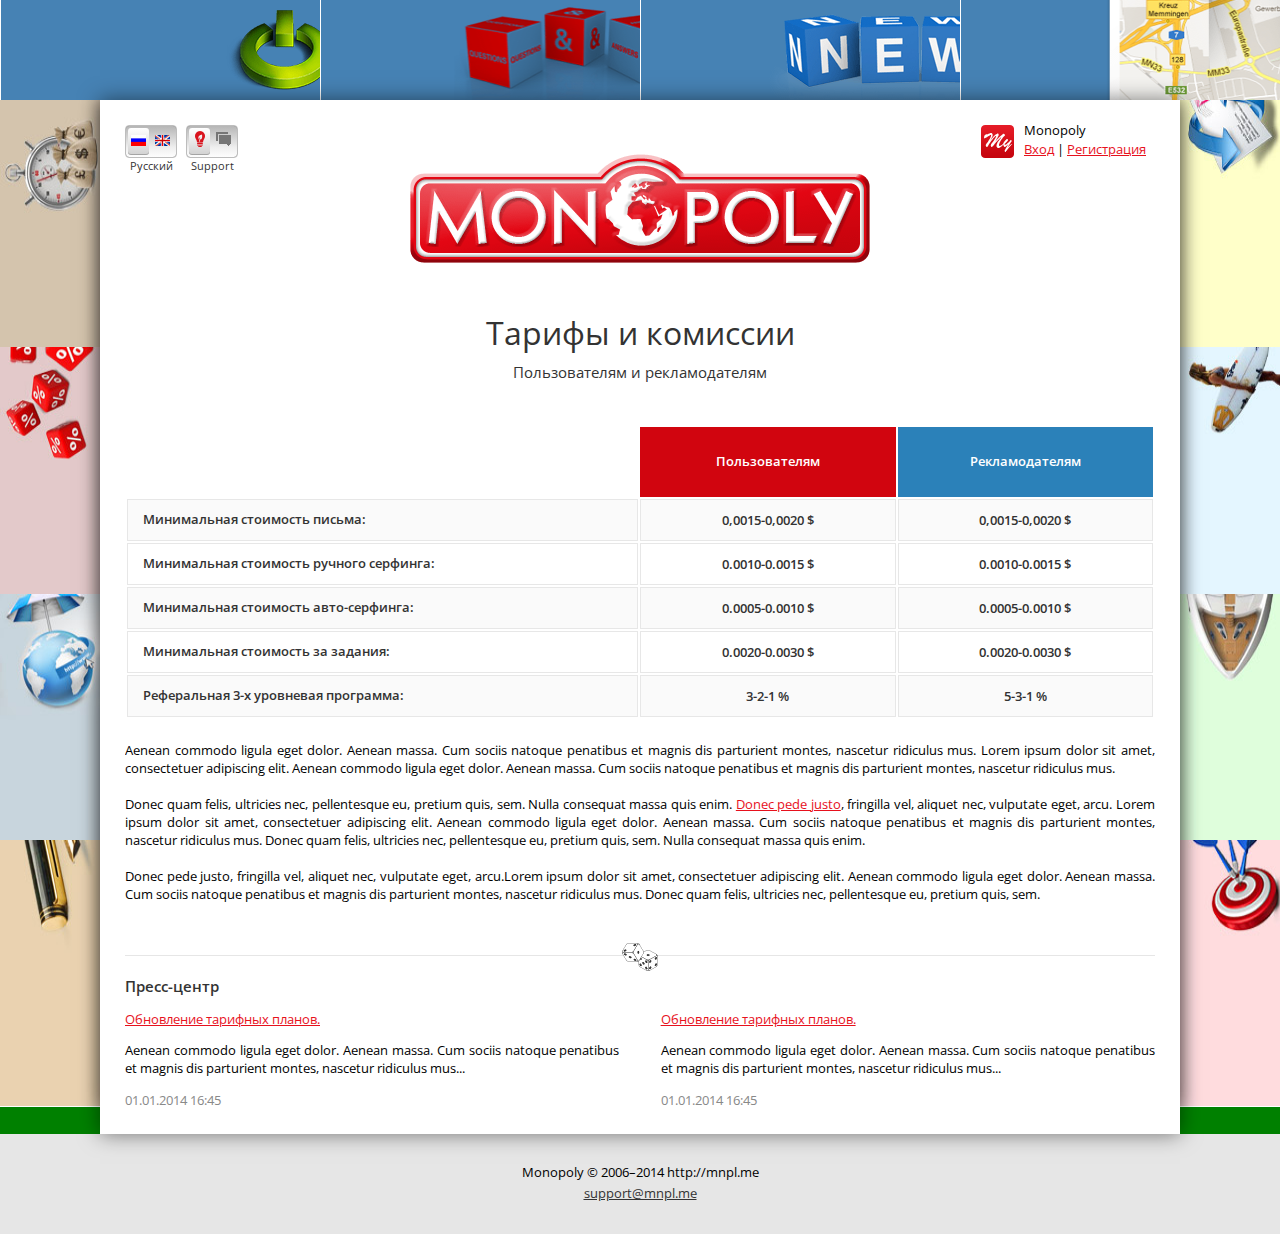
<file: tarif.html>
﻿<!doctype html>
<!--[if lt IE 7]>
<html class="no-js lt-ie9 lt-ie8 lt-ie7" lang="en"> <![endif]-->
<!--[if IE 7]>
<html class="no-js lt-ie9 lt-ie8" lang="en"> <![endif]-->
<!--[if IE 8]>
<html class="no-js lt-ie9" lang="en"> <![endif]-->
<!--[if gt IE 8]><!-->
<html class="no-js" lang="en"> <!--<![endif]-->
<head>
    <meta charset="utf-8">
    <meta http-equiv="X-UA-Compatible" content="IE=edge,chrome=1">
    <meta name="viewport" content="width=device-width, user-scalable=no" />
    <title></title>
    <meta name="description" content="">
    <link rel="stylesheet" href="css/style.css">
    <link href='http://fonts.googleapis.com/css?family=Open+Sans:400,700,600&subset=latin,cyrillic-ext' rel='stylesheet' type='text/css'>
    <script>document.write('<script src="http://'
            + (location.host || 'localhost').split(':')[0]
            + ':35729/livereload.js"></'
            + 'script>')</script>
</head>
<body onload="">
<!--[if lt IE 7]><p class=chromeframe>Your browser is <em>ancient!</em> <a href="http://browsehappy.com/">Upgrade to a different browser</a> or <a href="http://www.google.com/chromeframe/?redirect=true">install Google Chrome Frame</a> to experience this site.</p><![endif]-->

<div class="site">
    <div class="top">
        <a class="top1" href="#"><img src="images/top-1.png" alt=""/></a>
        <a class="top2" href="#"><img src="images/top-2.png" alt=""/></a>
        <a class="top3" href="#"><img src="images/top-3.png" alt=""/></a>
        <a class="top4" href="#"><img src="images/top-4.png" alt=""/></a>
    </div>
    <div class="right-menu">
        <a class="right1" href="#"><img src="images/right-1.jpg" alt=""/></a>
        <a class="right2" href="#"><img src="images/right-2.jpg" alt=""/></a>
        <a class="right3" href="#"><img src="images/right-3.jpg" alt=""/></a>
        <a class="right4" href="#"><img src="images/right-4.jpg" alt=""/></a>
    </div>
    <div class="left-menu">
        <a class="left1" href="#"><img src="images/left-1.jpg" alt=""/></a>
        <a class="left2" href="#"><img src="images/left-2.jpg" alt=""/></a>
        <a class="left3" href="#"><img src="images/left-3.jpg" alt=""/></a>
        <a class="left4" href="#"><img src="images/left-4.jpg" alt=""/></a>
    </div>
    <div class="wrapper center">
        <header class="header">
            <div class="switcher">
                <ul>
                    <li class="active"><a href="#"><img src="images/rus.jpg" alt=""/></a></li>
                    <li><a href="#"><img src="images/en.jpg" alt=""/></a></li>
                    <li>Русский</li>
                </ul>
                <ul>
                    <li class="active"><a href="#"><img src="images/icon-on.png" alt=""/></a></li>
                    <li><a href="#"><img src="images/icon-off.png" alt=""/></a></li>
                    <li>Support</li>
                </ul>
            </div>
            <div class="login">
                <span>Monopoly</span>
                <a href="#">Вход</a> | <a href="#">Регистрация</a>
            </div>
            <a class="logo" href="#"><img src="images/logo.png" alt=""/></a>
        </header>
        <div class="content">
            <article class="contact">
                <h2>Тарифы и комиссии
                    <span>Пользователям и рекламодателям</span>
                </h2>
                <section class="tarif__in center">
                    <table>
                        <thead>
                        <tr>
                            <td></td>
                            <td class="fo-user">Пользователям</td>
                            <td class="fo-advertisers">Рекламодателям</td>
                        </tr>
                        </thead>
                        <tbody>
                        <tr>
                            <td>Минимальная стоимость письма:</td>
                            <td>0,0015-0,0020 $</td>
                            <td>0,0015-0,0020 $</td>
                        </tr>
                        <tr>
                            <td>Минимальная стоимость ручного серфинга:</td>
                            <td>0.0010-0.0015 $</td>
                            <td>0.0010-0.0015 $</td>
                        </tr>
                        <tr>
                            <td>Минимальная стоимость авто-серфинга:</td>
                            <td>0.0005-0.0010 $ </td>
                            <td>0.0005-0.0010 $ </td>
                        </tr>
                        <tr>
                            <td>Минимальная стоимость за задания:</td>
                            <td>0.0020-0.0030 $</td>
                            <td>0.0020-0.0030 $</td>
                        </tr>
                        <tr>
                            <td>Реферальная 3-х уровневая программа:</td>
                            <td>3-2-1 %</td>
                            <td>5-3-1 %</td>
                        </tr>
                        </tbody>
                    </table>
                    <p>Aenean commodo ligula eget dolor. Aenean massa. Cum sociis natoque penatibus et magnis dis parturient montes, nascetur ridiculus mus. Lorem ipsum dolor sit amet, consectetuer adipiscing elit. Aenean commodo ligula eget dolor. Aenean massa. Cum sociis natoque penatibus et magnis dis parturient montes, nascetur ridiculus mus. </p>
                    <p>Donec quam felis, ultricies nec, pellentesque eu, pretium quis, sem. Nulla consequat massa quis enim. <a href="#">Donec pede justo</a>, fringilla vel, aliquet nec, vulputate eget, arcu. Lorem ipsum dolor sit amet, consectetuer adipiscing elit. Aenean commodo ligula eget dolor. Aenean massa. Cum sociis natoque penatibus et magnis dis parturient montes, nascetur ridiculus mus. Donec quam felis, ultricies nec, pellentesque eu, pretium quis, sem. Nulla consequat massa quis enim. </p>
                    <p>Donec pede justo, fringilla vel, aliquet nec, vulputate eget, arcu.Lorem ipsum dolor sit amet, consectetuer adipiscing elit. Aenean commodo ligula eget dolor. Aenean massa. Cum sociis natoque penatibus et magnis dis parturient montes, nascetur ridiculus mus. Donec quam felis, ultricies nec, pellentesque eu, pretium quis, sem. </p>
                </section>
            </article>
        </div>
        <footer class="footer">
            <h3>Пресс-центр</h3>
            <section class="footer__item fl_l">
                <a href="#">Обновление тарифных планов. </a>
                <p>Aenean commodo ligula eget dolor. Aenean massa. Cum sociis natoque penatibus et magnis dis parturient montes, nascetur ridiculus mus...</p>
                <span>01.01.2014  16:45</span>
            </section>
            <section class="footer__item fl_r">
                <a href="#">Обновление тарифных планов. </a>
                <p>Aenean commodo ligula eget dolor. Aenean massa. Cum sociis natoque penatibus et magnis dis parturient montes, nascetur ridiculus mus...</p>
                <span>01.01.2014  16:45</span>
            </section>
        </footer>
    </div>
    <p class="bottom-menu">Monopoly © 2006–2014 http://mnpl.me <br/>
        <a href="mailto:#">support@mnpl.me</a>
    </p>
</div>

<script src="js/libs/jquery-1.9.1.min.js"></script>
<script src="js/libs/jquery.flexslider-min.js"></script>
<script src="js/script.js"></script>
</body>
</html>
</file>
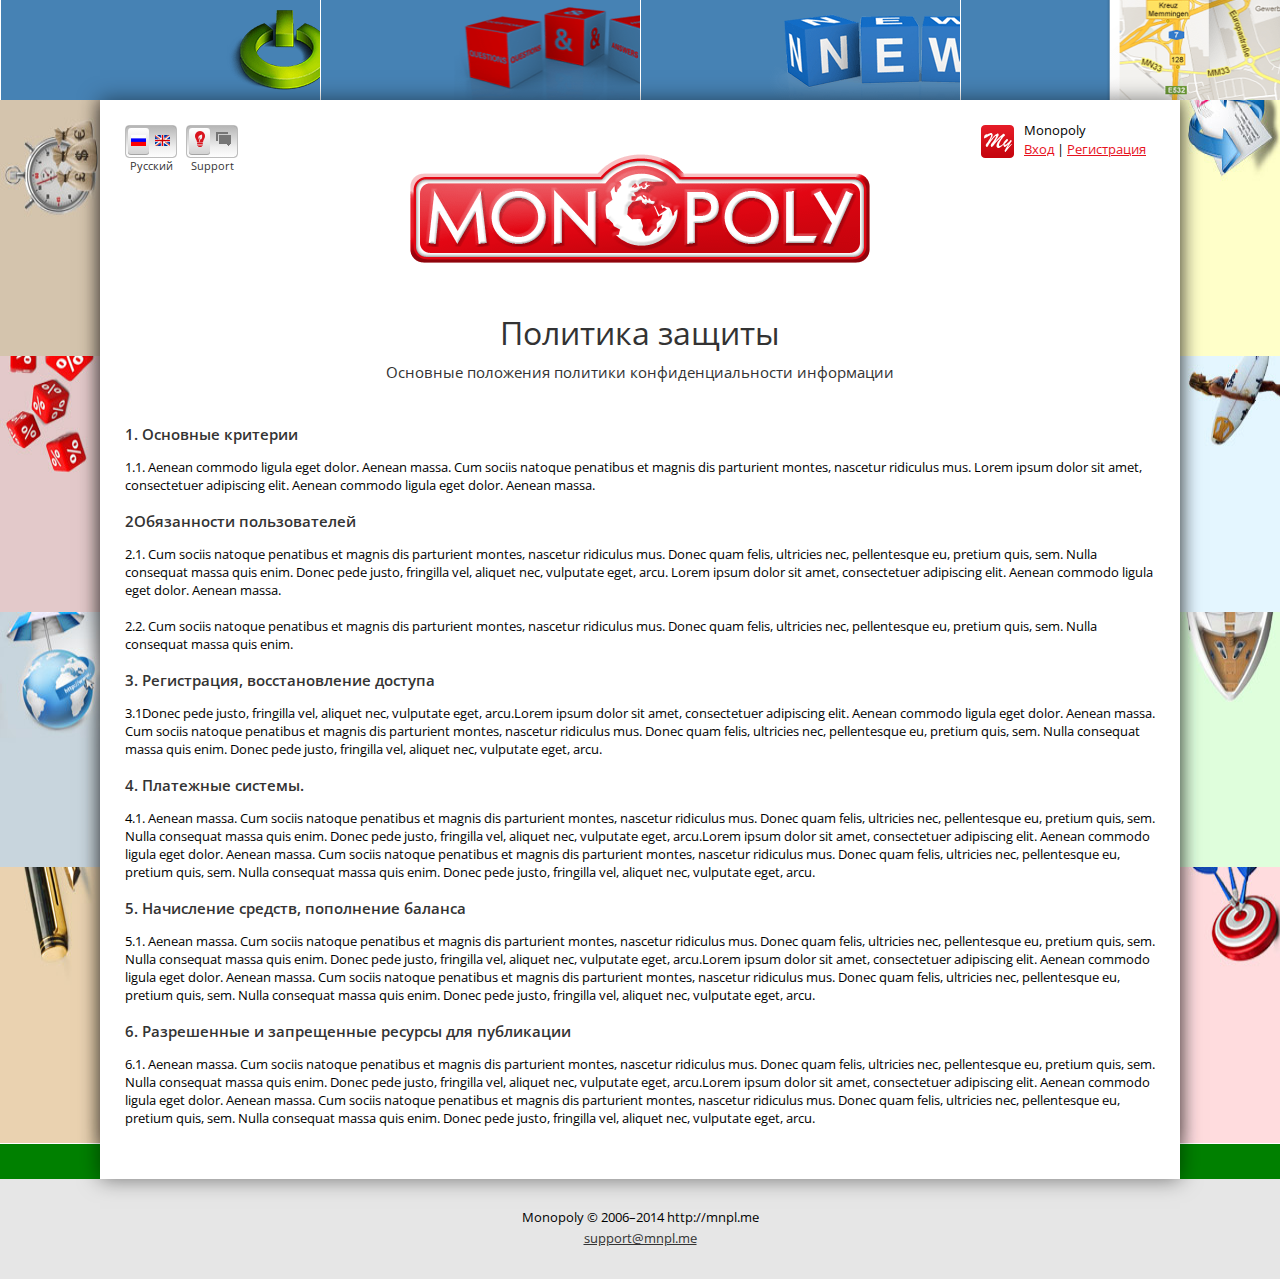
<file: terms.html>
﻿<!doctype html>
<!--[if lt IE 7]>
<html class="no-js lt-ie9 lt-ie8 lt-ie7" lang="en"> <![endif]-->
<!--[if IE 7]>
<html class="no-js lt-ie9 lt-ie8" lang="en"> <![endif]-->
<!--[if IE 8]>
<html class="no-js lt-ie9" lang="en"> <![endif]-->
<!--[if gt IE 8]><!-->
<html class="no-js" lang="en"> <!--<![endif]-->
<head>
    <meta charset="utf-8">
    <meta http-equiv="X-UA-Compatible" content="IE=edge,chrome=1">
    <meta name="viewport" content="width=device-width, user-scalable=no" />
    <title></title>
    <meta name="description" content="">
    <link rel="stylesheet" href="css/style.css">
    <link href='http://fonts.googleapis.com/css?family=Open+Sans:400,700,600&subset=latin,cyrillic-ext' rel='stylesheet' type='text/css'>
    <script>document.write('<script src="http://'
            + (location.host || 'localhost').split(':')[0]
            + ':35729/livereload.js"></'
            + 'script>')</script>
</head>
<body onload="">
<!--[if lt IE 7]><p class=chromeframe>Your browser is <em>ancient!</em> <a href="http://browsehappy.com/">Upgrade to a different browser</a> or <a href="http://www.google.com/chromeframe/?redirect=true">install Google Chrome Frame</a> to experience this site.</p><![endif]-->

<div class="site">
    <div class="top">
        <a class="top1" href="#"><img src="images/top-1.png" alt=""/></a>
        <a class="top2" href="#"><img src="images/top-2.png" alt=""/></a>
        <a class="top3" href="#"><img src="images/top-3.png" alt=""/></a>
        <a class="top4" href="#"><img src="images/top-4.png" alt=""/></a>
    </div>
    <div class="right-menu">
        <a class="right1" href="#"><img src="images/right-1.jpg" alt=""/></a>
        <a class="right2" href="#"><img src="images/right-2.jpg" alt=""/></a>
        <a class="right3" href="#"><img src="images/right-3.jpg" alt=""/></a>
        <a class="right4" href="#"><img src="images/right-4.jpg" alt=""/></a>
    </div>
    <div class="left-menu">
        <a class="left1" href="#"><img src="images/left-1.jpg" alt=""/></a>
        <a class="left2" href="#"><img src="images/left-2.jpg" alt=""/></a>
        <a class="left3" href="#"><img src="images/left-3.jpg" alt=""/></a>
        <a class="left4" href="#"><img src="images/left-4.jpg" alt=""/></a>
    </div>
    <div class="wrapper center">
        <header class="header">
            <div class="switcher">
                <ul>
                    <li class="active"><a href="#"><img src="images/rus.jpg" alt=""/></a></li>
                    <li><a href="#"><img src="images/en.jpg" alt=""/></a></li>
                    <li>Русский</li>
                </ul>
                <ul>
                    <li class="active"><a href="#"><img src="images/icon-on.png" alt=""/></a></li>
                    <li><a href="#"><img src="images/icon-off.png" alt=""/></a></li>
                    <li>Support</li>
                </ul>
            </div>
            <div class="login">
                <span>Monopoly</span>
                <a href="#">Вход</a> | <a href="#">Регистрация</a>
            </div>
            <a class="logo" href="#"><img src="images/logo.png" alt=""/></a>
        </header>
        <div class="content">
            <article class="protectolitics">
                <h2>Политика защиты
                    <span>Основные положения политики конфиденциальности информации</span>
                </h2>
                <h3>1. Основные критерии</h3>
                <p>1.1. Aenean commodo ligula eget dolor. Aenean massa. Cum sociis natoque penatibus et magnis dis parturient montes, nascetur ridiculus mus. Lorem ipsum dolor sit amet, consectetuer adipiscing elit. Aenean commodo ligula eget dolor. Aenean massa.</p>
                <h3>2Обязанности пользователей </h3>
                <p>2.1. Cum sociis natoque penatibus et magnis dis parturient montes, nascetur ridiculus mus. Donec quam felis, ultricies nec, pellentesque eu, pretium quis, sem. Nulla consequat massa quis enim. Donec pede justo, fringilla vel, aliquet nec, vulputate eget, arcu. Lorem ipsum dolor sit amet, consectetuer adipiscing elit. Aenean commodo ligula eget dolor. Aenean massa. </p>
                <p>2.2. Cum sociis natoque penatibus et magnis dis parturient montes, nascetur ridiculus mus. Donec quam felis, ultricies nec, pellentesque eu, pretium quis, sem. Nulla consequat massa quis enim. </p>
                <h3>3. Регистрация, восстановление доступа</h3>
                <p>3.1Donec pede justo, fringilla vel, aliquet nec, vulputate eget, arcu.Lorem ipsum dolor sit amet, consectetuer adipiscing elit. Aenean commodo ligula eget dolor. Aenean massa. Cum sociis natoque penatibus et magnis dis parturient montes, nascetur ridiculus mus. Donec quam felis, ultricies nec, pellentesque eu, pretium quis, sem. Nulla consequat massa quis enim. Donec pede justo, fringilla vel, aliquet nec, vulputate eget, arcu.</p>
                <h3>4. Платежные системы.</h3>
                <p>4.1. Aenean massa. Cum sociis natoque penatibus et magnis dis parturient montes, nascetur ridiculus mus. Donec quam felis, ultricies nec, pellentesque eu, pretium quis, sem. Nulla consequat massa quis enim. Donec pede justo, fringilla vel, aliquet nec, vulputate eget, arcu.Lorem ipsum dolor sit amet, consectetuer adipiscing elit. Aenean commodo ligula eget dolor. Aenean massa. Cum sociis natoque penatibus et magnis dis parturient montes, nascetur ridiculus mus. Donec quam felis, ultricies nec, pellentesque eu, pretium quis, sem. Nulla consequat massa quis enim. Donec pede justo, fringilla vel, aliquet nec, vulputate eget, arcu.</p>
                <h3>5. Начисление средств, пополнение баланса</h3>
                <p>5.1. Aenean massa. Cum sociis natoque penatibus et magnis dis parturient montes, nascetur ridiculus mus. Donec quam felis, ultricies nec, pellentesque eu, pretium quis, sem. Nulla consequat massa quis enim. Donec pede justo, fringilla vel, aliquet nec, vulputate eget, arcu.Lorem ipsum dolor sit amet, consectetuer adipiscing elit. Aenean commodo ligula eget dolor. Aenean massa. Cum sociis natoque penatibus et magnis dis parturient montes, nascetur ridiculus mus. Donec quam felis, ultricies nec, pellentesque eu, pretium quis, sem. Nulla consequat massa quis enim. Donec pede justo, fringilla vel, aliquet nec, vulputate eget, arcu.</p>
                <h3>6. Разрешенные и запрещенные ресурсы для публикации</h3>
                <p>6.1. Aenean massa. Cum sociis natoque penatibus et magnis dis parturient montes, nascetur ridiculus mus. Donec quam felis, ultricies nec, pellentesque eu, pretium quis, sem. Nulla consequat massa quis enim. Donec pede justo, fringilla vel, aliquet nec, vulputate eget, arcu.Lorem ipsum dolor sit amet, consectetuer adipiscing elit. Aenean commodo ligula eget dolor. Aenean massa. Cum sociis natoque penatibus et magnis dis parturient montes, nascetur ridiculus mus. Donec quam felis, ultricies nec, pellentesque eu, pretium quis, sem. Nulla consequat massa quis enim. Donec pede justo, fringilla vel, aliquet nec, vulputate eget, arcu.</p>
            </article>
        </div>
    </div>
    <p class="bottom-menu">Monopoly © 2006–2014 http://mnpl.me <br/>
        <a href="mailto:#">support@mnpl.me</a>
    </p>
</div>

<script src="js/libs/jquery-1.9.1.min.js"></script>
<script src="js/libs/jquery.flexslider-min.js"></script>
<script src="js/script.js"></script>
</body>
</html>
</file>
<file: css/style.css>
* {
  outline: none;
}

.ir {
  background-color: transparent;
  border: 0;
  overflow: hidden;
  *text-indent: -9999px;
}
.ir:before {
  content: "";
  display: block;
  width: 0;
  height: 100%;
}

.hidden {
  display: none !important;
  visibility: hidden;
}

.visuallyhidden {
  border: 0;
  clip: rect(0 0 0 0);
  height: 1px;
  margin: -1px;
  overflow: hidden;
  padding: 0;
  position: absolute;
  width: 1px;
}
.visuallyhidden.focusable:active, .visuallyhidden.focusable:focus {
  clip: auto;
  height: auto;
  margin: 0;
  overflow: visible;
  position: static;
  width: auto;
}

.invisible {
  visibility: hidden;
}

.clearfix:before, .clearfix:after {
  content: " ";
  display: table;
}
.clearfix:after {
  clear: both;
}
.clearfix {
  *zoom: 1;
}

.chromeframe {
  margin: 0.2em 0;
  background: #ccc;
  color: #000;
  padding: 0.2em 0;
}

html, body, div, span, applet, object, iframe,
h1, h2, h3, h4, h5, h6, p, blockquote, pre,
a, abbr, acronym, address, big, cite, code,
del, dfn, em, img, ins, kbd, q, s, samp,
small, strike, strong, sub, sup, tt, var,
b, u, i, center,
dl, dt, dd, ol, ul, li,
fieldset, form, label, legend,
table, caption, tbody, tfoot, thead, tr, th, td,
article, aside, canvas, details, embed,
figure, figcaption, footer, header, hgroup,
menu, nav, output, ruby, section, summary,
time, mark, audio, video {
  margin: 0;
  padding: 0;
  border: 0;
  font: inherit;
  font-size: 100%;
  vertical-align: baseline;
}

html {
  line-height: 1;
}

ol, ul {
  list-style: none;
}

table {
  border-collapse: collapse;
  border-spacing: 0;
}

caption, th, td {
  text-align: left;
  font-weight: normal;
  vertical-align: middle;
}

q, blockquote {
  quotes: none;
}
q:before, q:after, blockquote:before, blockquote:after {
  content: "";
  content: none;
}

a img {
  border: none;
}

article, aside, details, figcaption, figure, footer, header, hgroup, menu, nav, section, summary {
  display: block;
}

a {
  color: #e7111d;
  text-decoration: underline;
  font-size: 13px;
}
a:hover {
  color: #b50101;
}

.db {
  display: block;
}

.dib {
  display: inline-block;
}

.fl_l {
  float: left !important;
}

.fl_r {
  float: right !important;
}

.center {
  overflow: hidden;
}

.tac {
  text-align: center;
}

.nav, .nav_hor {
  list-style: none;
}

.nav_hor {
  margin: 0;
  padding: 0;
  border: 0;
  *zoom: 1;
}
.nav_hor:before, .nav_hor:after {
  content: "";
  display: table;
}
.nav_hor:after {
  clear: both;
}
.nav_hor li {
  list-style-image: none;
  list-style-type: none;
  margin-left: 0;
  white-space: nowrap;
  display: inline;
  float: left;
  padding-left: 4px;
  padding-right: 4px;
}
.nav_hor li:first-child, .nav_hor li.first {
  padding-left: 0;
}
.nav_hor li:last-child {
  padding-right: 0;
}
.nav_hor li.last {
  padding-right: 0;
}

strong {
  font-weight: 700;
}

table {
  width: 100%;
  border-collapse: separate;
  border-spacing: 2px 2px;
  margin: 0 0 22px;
}
table th, table td {
  color: #333;
  font-size: 13px;
  font-weight: 600;
  width: 25%;
  text-align: center;
  padding: 10px 0 12px;
}
table th:first-child, table td:first-child {
  width: 50%;
  text-align: left;
  padding: 10px 15px 12px;
  -webkit-box-sizing: border-box;
  -moz-box-sizing: border-box;
  box-sizing: border-box;
}

thead th, thead td {
  color: #fff;
}

tbody th, tbody td {
  border-color: #e7e7e7;
  border-style: solid;
  border-width: 1px;
  border-collapse: collapse;
  padding: 2px;
}
tbody tr:nth-child(odd) {
  background: #fafafa;
}

html {
  background: #fff;
  min-height: 100%;
}

body {
  min-width: 1000px;
  font-family: 'Open Sans', sans-serif;
  min-height: 1000px;
  font-size: 13px;
  line-height: 18px;
}

.site {
  position: relative;
  min-width: 1000px;
  min-height: 1000px;
  height: 100%;
  overflow: hidden;
  -webkit-box-sizing: border-box;
  -moz-box-sizing: border-box;
  box-sizing: border-box;
  display: table;
  padding: 100px;
  -webkit-box-sizing: border-box;
  -moz-box-sizing: border-box;
  box-sizing: border-box;
}

.wrapper {
  margin: 100px;
  position: relative;
  z-index: 10;
  -webkit-box-sizing: border-box;
  -moz-box-sizing: border-box;
  box-sizing: border-box;
  padding: 25px;
  background-color: #fff;
  -webkit-box-shadow: 0 0 20px rgba(0, 0, 0, 0.5);
  -moz-box-shadow: 0 0 20px rgba(0, 0, 0, 0.5);
  box-shadow: 0 0 20px rgba(0, 0, 0, 0.5);
  min-height: 100%;
  display: table-cell;
}

h2 {
  color: #333;
  font-size: 32px;
  text-align: center;
  margin: 0 0 44px 0;
}
h2 span {
  display: block;
  text-align: center;
  width: 100%;
  font-size: 15px;
  margin-top: 21px;
}

h3 {
  color: #333;
  font-size: 15px;
  font-weight: 600;
  margin: 0 0 15px;
}

h4 {
  color: #333;
  font-size: 15px;
  margin: 0 0 20px;
  font-weight: 600;
}

/***************************************************/
/*      header
/***************************************************/
.top {
  position: absolute;
  top: 0;
  left: 0;
  right: 0;
  height: 0;
  height: 100px;
  width: 100%;
  overflow: hidden;
}
.top a {
  display: block;
  width: 25%;
  height: 100px;
  float: left;
  background: steelblue;
  border-left: 1px solid #fff;
  -webkit-box-sizing: border-box;
  -moz-box-sizing: border-box;
  box-sizing: border-box;
}
.top img {
  width: 100%;
  height: 100px;
}

.left-menu, .right-menu {
  padding: 100px 0;
  left: 0;
  top: 0;
  height: 100%;
  position: absolute;
  width: 100px;
  -webkit-box-sizing: border-box;
  -moz-box-sizing: border-box;
  box-sizing: border-box;
}
.left-menu a, .right-menu a {
  width: 100px;
  display: block;
  height: 25%;
  border-bottom: 1px solid #fff;
  -webkit-box-sizing: border-box;
  -moz-box-sizing: border-box;
  box-sizing: border-box;
}
.left-menu img, .right-menu img {
  height: 100%;
  width: 100px;
  display: block;
}

.right-menu {
  right: 0;
  left: auto;
}

.top1 {
  left: 0;
}

.top2 {
  left: 25%;
}

.top3 {
  left: 50%;
}

.top4 {
  left: 75%;
}

.left4, .right4 {
  top: 60%;
  z-index: 6;
}

.left3, .right3 {
  top: 40%;
  z-index: 5;
}

.left2, .right2 {
  top: 20%;
  z-index: 4;
}

.left1, .right1 {
  top: 0;
  z-index: 3;
}

.bottom-menu {
  font-size: 13px;
  height: 100px;
  background-color: #e6e6e6;
  position: absolute;
  bottom: 0;
  left: 0;
  right: 0;
  text-align: center;
  padding: 28px 0 0;
  line-height: 21px;
  -webkit-box-sizing: border-box;
  -moz-box-sizing: border-box;
  box-sizing: border-box;
  z-index: 9;
}
.bottom-menu a {
  color: #333;
}
.bottom-menu a:hover {
  text-decoration: none;
}

.switcher {
  float: left;
  width: 113px;
  color: #333;
  font-size: 11px;
  margin: 0 -10px 0 0;
}
.switcher ul {
  width: 50px;
  height: 31px;
  border: 1px solid #bdbdbd;
  -webkit-border-radius: 4px;
  -moz-border-radius: 4px;
  -ms-border-radius: 4px;
  -o-border-radius: 4px;
  border-radius: 4px;
  -webkit-background-clip: padding;
  -moz-background-clip: padding;
  background-clip: padding-box;
  background-color: #333;
  background-image: -webkit-gradient(linear, 50% 100%, 50% 0%, color-stop(0%, #fdfdfd), color-stop(30.52%, #efefef), color-stop(98.32%, #b7b7b7), color-stop(100%, #b7b7b7));
  background-image: -webkit-linear-gradient(bottom, #fdfdfd 0%, #efefef 30.52%, #b7b7b7 98.32%, #b7b7b7 100%);
  background-image: -moz-linear-gradient(bottom, #fdfdfd 0%, #efefef 30.52%, #b7b7b7 98.32%, #b7b7b7 100%);
  background-image: -o-linear-gradient(bottom, #fdfdfd 0%, #efefef 30.52%, #b7b7b7 98.32%, #b7b7b7 100%);
  background-image: linear-gradient(bottom, #fdfdfd 0%, #efefef 30.52%, #b7b7b7 98.32%, #b7b7b7 100%);
  float: left;
  margin: 0 0  0 9px;
}
.switcher ul:first-child {
  margin: 0;
}
.switcher li {
  width: 21px;
  height: 26px;
  -webkit-border-radius: 3px;
  -moz-border-radius: 3px;
  -ms-border-radius: 3px;
  -o-border-radius: 3px;
  border-radius: 3px;
  text-align: center;
  float: left;
  margin: 2px 1px 0 2px;
  vertical-align: middle;
}
.switcher li:hover {
  background-color: #333;
  -webkit-box-shadow: 0 1px 0 rgba(0, 0, 0, 0.34);
  -moz-box-shadow: 0 1px 0 rgba(0, 0, 0, 0.34);
  box-shadow: 0 1px 0 rgba(0, 0, 0, 0.34);
  background-image: -webkit-gradient(linear, 50% 100%, 50% 0%, color-stop(0%, #d3d3d3), color-stop(100%, #ffffff));
  background-image: -webkit-linear-gradient(bottom, #d3d3d3 0%, #ffffff 100%);
  background-image: -moz-linear-gradient(bottom, #d3d3d3 0%, #ffffff 100%);
  background-image: -o-linear-gradient(bottom, #d3d3d3 0%, #ffffff 100%);
  background-image: linear-gradient(bottom, #d3d3d3 0%, #ffffff 100%);
}
.switcher li:last-child {
  margin: 3px 0 0 4px;
  background: none !important;
  box-shadow: none !important;
}
.switcher a {
  display: table-cell;
  height: 26px;
  vertical-align: middle;
  width: 21px;
}
.switcher .active {
  background-color: #333;
  -webkit-box-shadow: 0 1px 0 rgba(0, 0, 0, 0.34);
  -moz-box-shadow: 0 1px 0 rgba(0, 0, 0, 0.34);
  box-shadow: 0 1px 0 rgba(0, 0, 0, 0.34);
  background-image: -webkit-gradient(linear, 50% 100%, 50% 0%, color-stop(0%, #d3d3d3), color-stop(100%, #ffffff));
  background-image: -webkit-linear-gradient(bottom, #d3d3d3 0%, #ffffff 100%);
  background-image: -moz-linear-gradient(bottom, #d3d3d3 0%, #ffffff 100%);
  background-image: -o-linear-gradient(bottom, #d3d3d3 0%, #ffffff 100%);
  background-image: linear-gradient(bottom, #d3d3d3 0%, #ffffff 100%);
}

.login {
  width: 174px;
  height: 33px;
  float: right;
  background: url("../images/login-bg.png") no-repeat;
  -webkit-box-sizing: border-box;
  -moz-box-sizing: border-box;
  box-sizing: border-box;
  padding: 0 0 0 43px;
}
.login span {
  width: 100%;
  display: block;
  position: relative;
  top: -4px;
  margin-bottom: -3px;
}

.logo {
  width: 460px;
  height: 109px;
  margin: 0 auto 0;
  display: block;
  padding: 29px 0 0;
}
.logo:hover {
  opacity: 0.9;
}

/***************************************************/
/*      content
/***************************************************/
.content {
  padding: 61px 0 9px;
}
.content p {
  margin: 0 0 18px;
}

.slider-tab {
  position: relative;
}
.slider-tab p {
  margin: 0 0 15px;
}

.text ul {
  width: 100% !important;
}
.text li {
  width: 100% !important;
  display: none !important;
}
.text .flex-active-slide {
  display: block !important;
}

.menu ul {
  width: 100% !important;
}
.menu li {
  width: 33.3% !important;
}

.next-tab, .prev-tab {
  display: inline-block;
  position: absolute;
  background: url("../images/next-tab.png") no-repeat;
  width: 64px;
  height: 40px;
  right: 8%;
  top: -5px;
  z-index: 300;
}
.next-tab:hover, .prev-tab:hover {
  background: url("../images/next-tab-active.png") no-repeat;
}

.prev-tab {
  background: url("../images/prev-tab.png") no-repeat;
  right: auto;
  left: 8%;
}
.prev-tab:hover {
  background: url("../images/prev-tab-active.png") no-repeat;
}

.flexslider2 {
  margin: 22px 0 27px;
}
.flexslider2 li {
  height: 200px;
  position: relative;
  overflow: hidden;
}
.flexslider2 li:after {
  background: url("../images/text-bottom.png") repeat-x;
  bottom: 0;
  left: 0;
  width: 100%;
  display: inline-block;
  content: "";
  height: 20px;
  position: absolute;
  z-index: 5;
}
.flexslider2 button {
  position: absolute;
  bottom: 0;
  z-index: 30;
  height: 20px;
  background: none;
  border: none;
  cursor: pointer;
  display: none;
}

.flex-direction-nav, .flex-control-nav {
  display: none !important;
}

.flexslider1 {
  text-align: center;
}
.flexslider1 div {
  padding: 0 10%;
  -webkit-box-sizing: border-box;
  -moz-box-sizing: border-box;
  box-sizing: border-box;
}
.flexslider1 li {
  padding: 13px 0 0;
}
.flexslider1 li:nth-child(2) {
  color: #333;
  padding: 3px 0 0;
  font-size: 32px;
}
.flexslider1 span {
  display: block;
  margin: 21px 0 0;
  font-size: 15px;
}

.info-work {
  clear: both;
  overflow: hidden;
  padding: 3px 0;
  font-size: 26px;
  color: #898989;
  width: 860px;
  margin: 0 auto;
}
.info-work p {
  color: #898989;
  font-size: 13px;
  margin: 0 0 -10px;
}
.info-work span {
  font-size: 26px;
  color: #148e00;
  display: inline-block;
  padding: 3px 0;
}
.info-work div:last-child {
  margin: 0 auto;
  overflow: hidden;
  width: 220px;
}

.call-back {
  border: 1px solid #e5e5e5;
  background-color: #f9f9f9;
  padding: 47px 50px 40px 46px;
  overflow: hidden;
}
.call-back form {
  width: 240px;
  float: left;
}
.call-back input {
  width: 240px;
  height: 33px;
  line-height: 31px;
  border: 1px solid #c5c5c5;
  -webkit-border-radius: 4px;
  -moz-border-radius: 4px;
  -ms-border-radius: 4px;
  -o-border-radius: 4px;
  border-radius: 4px;
  margin: 0 0 13px;
  background-color: #fff;
  background-image: -webkit-gradient(linear, 50% 100%, 50% 0%, color-stop(0%, #ffffff), color-stop(90.06%, #ffffff), color-stop(100%, #efefef));
  background-image: -webkit-linear-gradient(bottom, #ffffff 0%, #ffffff 90.06%, #efefef 100%);
  background-image: -moz-linear-gradient(bottom, #ffffff 0%, #ffffff 90.06%, #efefef 100%);
  background-image: -o-linear-gradient(bottom, #ffffff 0%, #ffffff 90.06%, #efefef 100%);
  background-image: linear-gradient(bottom, #ffffff 0%, #ffffff 90.06%, #efefef 100%);
  -webkit-box-sizing: border-box;
  -moz-box-sizing: border-box;
  box-sizing: border-box;
}
.call-back label {
  color: #333;
  font-size: 13px;
  font-weight: 600;
  display: inline-block;
  margin: 0 0 6px;
}
.call-back p {
  text-align: justify;
}
.call-back textarea {
  width: 240px;
  height: 94px;
  border: 1px solid #c5c5c5;
  -webkit-border-radius: 4px;
  -moz-border-radius: 4px;
  -ms-border-radius: 4px;
  -o-border-radius: 4px;
  border-radius: 4px;
  -webkit-background-clip: padding;
  -moz-background-clip: padding;
  background-clip: padding-box;
  background-color: #fff;
  background-image: -webkit-gradient(linear, 50% 100%, 50% 0%, color-stop(0%, #ffffff), color-stop(97%, #ffffff), color-stop(100%, #efefef));
  background-image: -webkit-linear-gradient(bottom, #ffffff 0%, #ffffff 97%, #efefef 100%);
  background-image: -moz-linear-gradient(bottom, #ffffff 0%, #ffffff 97%, #efefef 100%);
  background-image: -o-linear-gradient(bottom, #ffffff 0%, #ffffff 97%, #efefef 100%);
  background-image: linear-gradient(bottom, #ffffff 0%, #ffffff 97%, #efefef 100%);
  -webkit-box-sizing: border-box;
  -moz-box-sizing: border-box;
  box-sizing: border-box;
  resize: none;
  margin: 0 0 19px 0;
}
.call-back button {
  cursor: pointer;
  color: #fff;
  font-size: 13px;
  font-weight: 600;
  min-width: 96px;
  height: 33px;
  -webkit-border-radius: 4px;
  -moz-border-radius: 4px;
  -ms-border-radius: 4px;
  -o-border-radius: 4px;
  border-radius: 4px;
  border: none;
  display: inline-block;
  background-color: #333;
  padding: 0 12px;
  -webkit-box-sizing: border-box;
  -moz-box-sizing: border-box;
  box-sizing: border-box;
  text-align: center;
  background-image: -webkit-gradient(linear, 50% 100%, 50% 0%, color-stop(0%, #c5030d), color-stop(100%, #e51b25));
  background-image: -webkit-linear-gradient(bottom, #c5030d 0%, #e51b25 100%);
  background-image: -moz-linear-gradient(bottom, #c5030d 0%, #e51b25 100%);
  background-image: -o-linear-gradient(bottom, #c5030d 0%, #e51b25 100%);
  background-image: linear-gradient(bottom, #c5030d 0%, #e51b25 100%);
}
.call-back button:hover {
  background: #c5030d;
}

.call-back-text {
  margin: 0 0 0 285px;
}
.call-back-text p {
  margin: 0 0 18px;
}

.letters__in ul {
  margin: 0 auto;
  overflow: hidden;
  width: 100%;
}
.letters__in li {
  float: left;
  margin: 0 1% 24px 1%;
  text-align: center;
  float: left;
  width: 30.9%;
  background-color: #f9f9f9;
  border: 1px solid #e5e5e5;
}
.letters__in span {
  width: 1000px;
  color: #333;
  font-size: 11px;
  height: 71px;
  background-color: #f9f9f9;
  padding: 0 14px;
  display: table-cell;
  text-align: center;
  vertical-align: middle;
}
.letters__in a {
  color: #333;
  font-size: 13px;
  text-decoration: none;
  margin: -1px -1px 0 -1px;
  width: 100%;
  height: 34px;
  padding: 0 1px 0 0;
  line-height: 33px;
  background-image: -webkit-gradient(linear, 50% 100%, 50% 0%, color-stop(0%, #ffcf00), color-stop(100%, #f9e403));
  background-image: -webkit-linear-gradient(bottom, #ffcf00 0%, #f9e403 100%);
  background-image: -moz-linear-gradient(bottom, #ffcf00 0%, #f9e403 100%);
  background-image: -o-linear-gradient(bottom, #ffcf00 0%, #f9e403 100%);
  background-image: linear-gradient(bottom, #ffcf00 0%, #f9e403 100%);
  font-size: 13px;
  display: inline-block;
}
.letters__in a:hover {
  background: #ffcf00;
}
.letters__in p {
  margin: 0 0 18px;
}

.tarif__in p {
  margin: 0 0 18px;
  text-align: justify;
}

.fo-user {
  height: 48px;
  background-color: #d1050f;
}

.fo-advertisers {
  height: 48px;
  background-color: #2b81b9;
}

.target-list {
  width: 99%;
  margin: 0 auto 21px;
  overflow: hidden;
}
.target-list li {
  width: 31.2%;
  margin: 0 1.13% 0 1%;
  overflow: hidden;
  float: left;
}
.target-list a {
  display: table-cell;
  width: 1000px;
  height: 73px;
  -webkit-box-sizing: border-box;
  -moz-box-sizing: border-box;
  box-sizing: border-box;
  padding: 0 15px 0;
  position: relative;
  text-decoration: none;
  vertical-align: middle;
  border: 1px solid #e5e5e5;
  background-color: #f9f9f9;
  color: #333;
  font-size: 11px;
  text-decoration: none;
  text-align: center;
}
.target-list span {
  width: 100%;
  height: 33px;
  -webkit-box-sizing: border-box;
  -moz-box-sizing: border-box;
  box-sizing: border-box;
  padding: 0 0 0 26px;
  line-height: 31px;
  background-image: -webkit-gradient(linear, 50% 100%, 50% 0%, color-stop(0%, #c5030d), color-stop(100%, #e51b25));
  background-image: -webkit-linear-gradient(bottom, #c5030d 0%, #e51b25 100%);
  background-image: -moz-linear-gradient(bottom, #c5030d 0%, #e51b25 100%);
  background-image: -o-linear-gradient(bottom, #c5030d 0%, #e51b25 100%);
  background-image: linear-gradient(bottom, #c5030d 0%, #e51b25 100%);
  color: #fff;
  font-size: 13px;
  display: inline-block;
}
.target-list span:hover {
  background: #c5030d;
}

.target p {
  margin: 0 0 18px;
}

.auto-serfing-list, .serfing-list {
  overflow: hidden;
  width: 100%;
  margin: 0 auto 7px;
}
.auto-serfing-list li, .serfing-list li {
  float: left;
  margin: 0 1% 24px;
  min-width: 234px;
  width: 31.33%;
}
.auto-serfing-list a, .serfing-list a {
  display: block;
  text-align: center;
  -webkit-box-sizing: border-box;
  -moz-box-sizing: border-box;
  box-sizing: border-box;
  padding: 0 15px;
  height: 33px;
  line-height: 31px;
  color: #fff;
  font-size: 13px;
  text-decoration: none;
  background-color: #f9f9f9;
  -webkit-box-shadow: 0 2px 3px rgba(0, 0, 0, 0.24);
  -moz-box-shadow: 0 2px 3px rgba(0, 0, 0, 0.24);
  box-shadow: 0 2px 3px rgba(0, 0, 0, 0.24);
  background-image: -webkit-gradient(linear, 50% 100%, 50% 0%, color-stop(0%, #21a719), color-stop(100%, #2dc331));
  background-image: -webkit-linear-gradient(bottom, #21a719 0%, #2dc331 100%);
  background-image: -moz-linear-gradient(bottom, #21a719 0%, #2dc331 100%);
  background-image: -o-linear-gradient(bottom, #21a719 0%, #2dc331 100%);
  background-image: linear-gradient(bottom, #21a719 0%, #2dc331 100%);
}
.auto-serfing-list a:hover, .serfing-list a:hover {
  background: #21a719;
}

.serfing-list a {
  -webkit-box-shadow: 0 2px 3px rgba(0, 0, 0, 0.24);
  -moz-box-shadow: 0 2px 3px rgba(0, 0, 0, 0.24);
  box-shadow: 0 2px 3px rgba(0, 0, 0, 0.24);
  background-image: -webkit-gradient(linear, 50% 100%, 50% 0%, color-stop(0%, #0093d9), color-stop(100%, #00a3ef));
  background-image: -webkit-linear-gradient(bottom, #0093d9 0%, #00a3ef 100%);
  background-image: -moz-linear-gradient(bottom, #0093d9 0%, #00a3ef 100%);
  background-image: -o-linear-gradient(bottom, #0093d9 0%, #00a3ef 100%);
  background-image: linear-gradient(bottom, #0093d9 0%, #00a3ef 100%);
}
.serfing-list a:hover {
  background: #007fbb;
}

.pagination {
  border-top: 1px solid #e6e6e6;
  padding: 20px 0 0;
}
.pagination li {
  float: left;
  color: #333333;
  font-size: 13px;
  margin: 0 9px 0 0;
}
.pagination a {
  font-size: 13px;
}
.pagination > a {
  margin: 0 0 0 12px;
}
.pagination .disabled {
  color: #898989;
  cursor: default;
}
.pagination .active a {
  color: #b50101;
  text-decoration: none;
}

.tab-menu {
  width: 100%;
  overflow: hidden;
  border-bottom: 1px solid #e6e6e6;
  padding: 0 0 19px;
}
.tab-menu a {
  font-size: 15px;
}
.tab-menu li {
  float: left;
  margin: 0 0 0 20px;
}
.tab-menu li:first-child {
  margin: 0;
}
.tab-menu .active a {
  color: #b50101;
  text-decoration: none;
}

/***************************************************/
/*      footer
/***************************************************/
.footer {
  border-top: 1px solid #e6e6e6;
  position: relative;
  padding: 21px 0 0;
  margin: 25px 0 0;
  text-align: justify;
}
.footer:after {
  background: url("../images/dice-icon.png") no-repeat;
  width: 36px;
  height: 28px;
  display: inline-block;
  content: "";
  position: absolute;
  top: -13px;
  left: 50%;
  margin-left: -18px;
}
.footer span {
  color: #898989;
  display: inline-block;
}
.footer a {
  display: inline-block;
  margin: 0 0 13px;
}
.footer p {
  margin: 0 0 14px;
}

.footer__item {
  width: 48%;
}

@media screen and (min-device-width: 1357px) {
  body {
    background: red;
  }
}
@media screen and (max-device-width: 1357px) {
  .top a {
    position: absolute;
    width: 335px;
  }
}
@media only screen and (max-width: 1357px) {
  .top a {
    position: absolute;
    width: 335px;
  }
}
@media only screen and (min-width: 1293px) {
  .letters__in li {
    width: 22.8%;
  }
}
@media only screen and (min-width: 1800px) {
  .letters__in li {
    width: 17.8%;
  }
}
@media only screen and (min-width: 1285px) {
  .auto-serfing-list li, .serfing-list li {
    width: 23%;
  }
}
@media only screen and (min-width: 1567px) {
  .auto-serfing-list li, .serfing-list li {
    width: 18%;
  }
}
@media screen and (max-height: 1000px) {
  body {
    background: yellow;
  }
}
@media screen and (min-height: 1000px) {
  body {
    background: yellow;
    overflow-x: scroll;
  }

  .left-menu a, .right-menu a {
    position: absolute;
    height: 25% !important;
    margin-top: 100px;
  }

  .right-menu a {
    position: absolute;
    height: 25% !important;
    margin-top: 100px;
  }
}
@media screen and (max-width: 1357px) {
  body {
    background: green;
  }

  .left-menu, .right-menu {
    overflow: hidden;
  }
  .left-menu a, .right-menu a {
    position: absolute;
    height: 22% !important;
    margin-top: 100px;
  }

  .right-menu a {
    position: absolute;
    height: 22% !important;
    margin-top: 100px;
  }
}
@media screen and (max-width: 1382px) {
  .call-back-text {
    width: 70%;
  }
}
@media screen and (-webkit-min-device-pixel-ratio: 0) and (max-width: 1357px) {
  body {
    background: green;
  }

  .left-menu, .right-menu {
    overflow: hidden;
  }
  .left-menu a, .right-menu a {
    position: absolute;
    height: 21.6% !important;
    margin-top: 100px;
  }

  .right-menu a {
    position: absolute;
    height: 21.6% !important;
    margin-top: 100px;
  }
}
</file>
